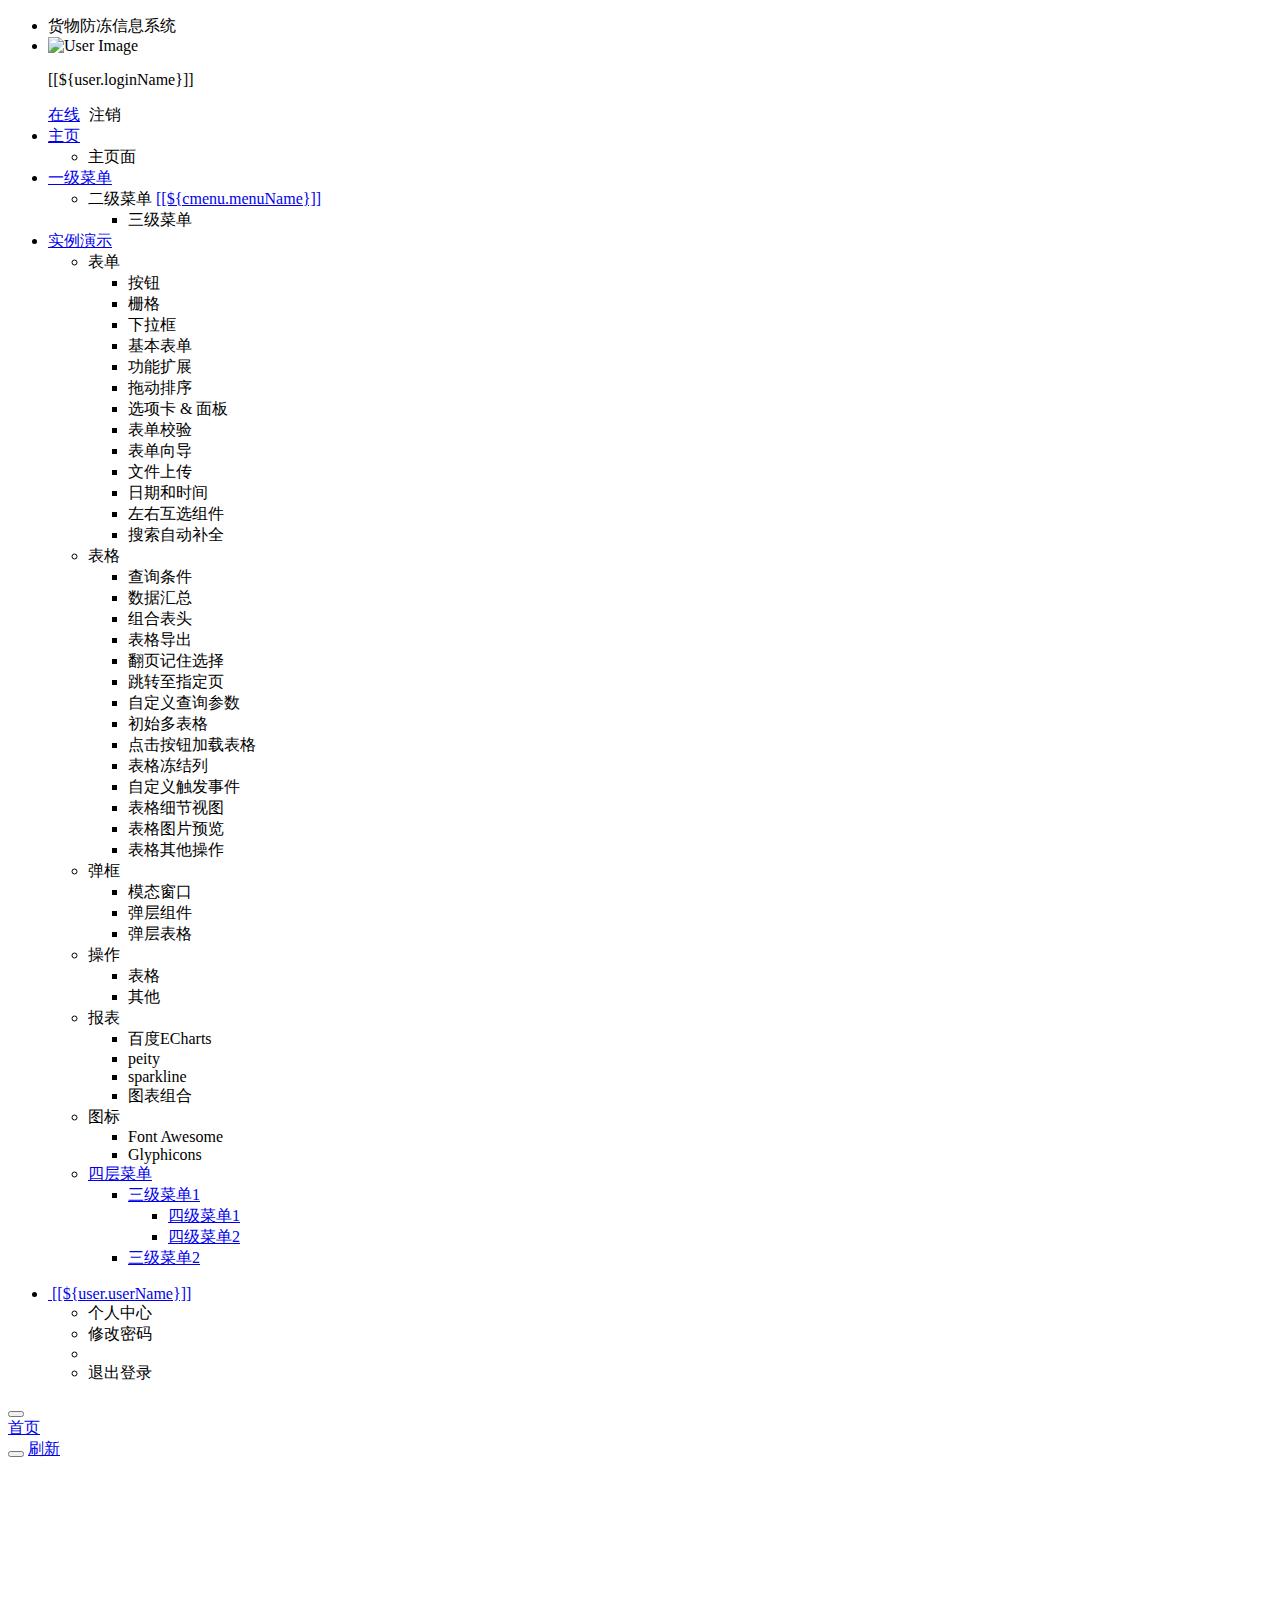
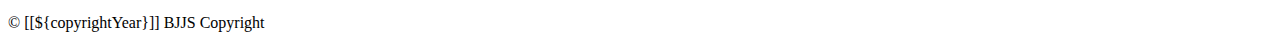
<file: bjjs-admin/src/main/resources/templates/index.html>
<!DOCTYPE html>
<html  lang="zh" xmlns:th="http://www.thymeleaf.org">
<head>
    <meta charset="utf-8">
    <meta name="viewport" content="width=device-width, initial-scale=1.0">
    <meta name="renderer" content="webkit">
    <title>北京铁路局货物防冻信息系统</title>
    <meta name="keywords" content="货物防冻信息系统">
    <meta name="description" content="货物防冻信息系统">
    <!--[if lt IE 9]>
    <meta http-equiv="refresh" content="0;ie.html"/>
    <![endif]-->
    <link th:href="@{favicon.ico}" rel="stylesheet"/>
    <link th:href="@{/css/bootstrap.min.css}" rel="stylesheet"/>
    <link th:href="@{/css/jquery.contextMenu.min.css}" rel="stylesheet"/>
    <link th:href="@{/css/font-awesome.min.css}" rel="stylesheet"/>
    <link th:href="@{/css/animate.css}" rel="stylesheet"/>
    <link th:href="@{/css/style.css}" rel="stylesheet"/>
    <link th:href="@{/css/skins.css}" rel="stylesheet"/>
    <link th:href="@{/ruoyi/css/ry-ui.css?v=3.4.0}" rel="stylesheet"/>
</head>
<body class="fixed-sidebar full-height-layout gray-bg" style="overflow: hidden" th:classappend="${@config.getKey('sys.index.skinName')}">
<div id="wrapper">

    <!--左侧导航开始-->
    <nav class="navbar-default navbar-static-side" role="navigation">
        <div class="nav-close">
            <i class="fa fa-times-circle"></i>
        </div>
        <div class="sidebar-collapse">
            <ul class="nav" id="side-menu">
                <li class="logo">
				     <span class="logo-lg" th:size="10">货物防冻信息系统</span>
            	</li>
            	<li>
            		<div class="user-panel">
            			<a class="menuItem" title="个人中心" th:href="@{/system/user/profile}"> 
            				<div class="hide" th:text="个人中心"></div>
					        <div class="pull-left image">
		                    	<img th:src="(${user.avatar} == '') ? @{/img/profile.jpg} : @{/profile/avatar/} + ${user.avatar}" class="img-circle" alt="User Image">
					        </div>
				        </a>
				        <div class="pull-left info">
				          <p>[[${user.loginName}]]</p>
				          <a href="#"><i class="fa fa-circle text-success"></i> 在线</a>
				          <a th:href="@{logout}" style="padding-left:5px;"><i class="fa fa-sign-out text-danger"></i> 注销</a>
				        </div>
				    </div>
            	</li>
                 <li class="active">
                    <a href="index.html"><i class="fa fa-home"></i> <span class="nav-label">主页</span> <span class="fa arrow"></span></a>
                    <ul class="nav nav-second-level">
                        <li class="active"><a class="menuItem" th:href="@{/system/main}">主页面</a></li>
                    </ul>
                </li>
                <li th:each="menu : ${menus}">
                	<a href="#">
                		<i class="fa fa-bar-chart-o" th:class="${menu.icon}"></i>
                    	<span class="nav-label" th:text="${menu.menuName}">一级菜单</span> 
                    	<span class="fa arrow"></span>
                	</a>
                   <ul class="nav nav-second-level collapse">
						<li th:each="cmenu : ${menu.children}">
							<a th:if="${#lists.isEmpty(cmenu.children)}" th:class="${cmenu.target == ''} ? |menuItem| : ${cmenu.target}" th:utext="${cmenu.menuName}" th:href="@{${cmenu.url}}">二级菜单</a>
							<a th:if="${not #lists.isEmpty(cmenu.children)}" href="#">[[${cmenu.menuName}]]<span class="fa arrow"></span></a>
							<ul th:if="${not #lists.isEmpty(cmenu.children)}" class="nav nav-third-level">
								<li th:each="emenu : ${cmenu.children}"><a th:class="${emenu.target == ''} ? |menuItem| : ${emenu.target}" th:text="${emenu.menuName}" th:href="@{${emenu.url}}">三级菜单</a></li>
							</ul>
						</li>
					</ul>
                </li>
                <li th:if="${demoEnabled}">
                    <a href="#"><i class="fa fa-desktop"></i><span class="nav-label">实例演示</span><span class="fa arrow"></span></a>
                    <ul class="nav nav-second-level collapse">
                        <li> <a>表单<span class="fa arrow"></span></a>
                            <ul class="nav nav-third-level">
								<li><a class="menuItem" th:href="@{/demo/form/button}">按钮</a></li>
								<li><a class="menuItem" th:href="@{/demo/form/grid}">栅格</a></li>
								<li><a class="menuItem" th:href="@{/demo/form/select}">下拉框</a></li>
								<li><a class="menuItem" th:href="@{/demo/form/basic}">基本表单</a></li>
								<li><a class="menuItem" th:href="@{/demo/form/jasny}">功能扩展</a></li>
								<li><a class="menuItem" th:href="@{/demo/form/sortable}">拖动排序</a></li>
								<li><a class="menuItem" th:href="@{/demo/form/tabs_panels}">选项卡 & 面板</a></li>
								<li><a class="menuItem" th:href="@{/demo/form/validate}">表单校验</a></li>
								<li><a class="menuItem" th:href="@{/demo/form/wizard}">表单向导</a></li>
								<li><a class="menuItem" th:href="@{/demo/form/upload}">文件上传</a></li>
								<li><a class="menuItem" th:href="@{/demo/form/datetime}">日期和时间</a></li>
								<li><a class="menuItem" th:href="@{/demo/form/duallistbox}">左右互选组件</a></li>
								<li><a class="menuItem" th:href="@{/demo/form/autocomplete}">搜索自动补全</a></li>
							</ul>
                        </li>
                        <li> <a>表格<span class="fa arrow"></span></a>
                            <ul class="nav nav-third-level">
								<li><a class="menuItem" th:href="@{/demo/table/search}">查询条件</a></li>
								<li><a class="menuItem" th:href="@{/demo/table/footer}">数据汇总</a></li>
								<li><a class="menuItem" th:href="@{/demo/table/groupHeader}">组合表头</a></li>
								<li><a class="menuItem" th:href="@{/demo/table/export}">表格导出</a></li>
								<li><a class="menuItem" th:href="@{/demo/table/remember}">翻页记住选择</a></li>
								<li><a class="menuItem" th:href="@{/demo/table/pageGo}">跳转至指定页</a></li>
								<li><a class="menuItem" th:href="@{/demo/table/params}">自定义查询参数</a></li>
								<li><a class="menuItem" th:href="@{/demo/table/multi}">初始多表格</a></li>
								<li><a class="menuItem" th:href="@{/demo/table/button}">点击按钮加载表格</a></li>
								<li><a class="menuItem" th:href="@{/demo/table/fixedColumns}">表格冻结列</a></li>
								<li><a class="menuItem" th:href="@{/demo/table/event}">自定义触发事件</a></li>
								<li><a class="menuItem" th:href="@{/demo/table/detail}">表格细节视图</a></li>
								<li><a class="menuItem" th:href="@{/demo/table/image}">表格图片预览</a></li>
								<li><a class="menuItem" th:href="@{/demo/table/other}">表格其他操作</a></li>
							</ul>
                        </li>
                        <li> <a>弹框<span class="fa arrow"></span></a>
                            <ul class="nav nav-third-level">
								<li><a class="menuItem" th:href="@{/demo/modal/dialog}">模态窗口</a></li>
								<li><a class="menuItem" th:href="@{/demo/modal/layer}">弹层组件</a></li>
								<li><a class="menuItem" th:href="@{/demo/modal/table}">弹层表格</a></li>
							</ul>
                        </li>
                        <li> <a>操作<span class="fa arrow"></span></a>
                            <ul class="nav nav-third-level">
								<li><a class="menuItem" th:href="@{/demo/operate/table}">表格</a></li>
								<li><a class="menuItem" th:href="@{/demo/operate/other}">其他</a></li>
							</ul>
                        </li>
                        <li> <a>报表<span class="fa arrow"></span></a>
                            <ul class="nav nav-third-level">
								<li><a class="menuItem" th:href="@{/demo/report/echarts}">百度ECharts</a></li>
								<li><a class="menuItem" th:href="@{/demo/report/peity}">peity</a></li>
								<li><a class="menuItem" th:href="@{/demo/report/sparkline}">sparkline</a></li>
								<li><a class="menuItem" th:href="@{/demo/report/metrics}">图表组合</a></li>
							</ul>
                        </li>
                        <li> <a>图标<span class="fa arrow"></span></a>
                            <ul class="nav nav-third-level">
								<li><a class="menuItem" th:href="@{/demo/icon/fontawesome}">Font Awesome</a></li>
								<li><a class="menuItem" th:href="@{/demo/icon/glyphicons}">Glyphicons</a></li>
							</ul>
                        </li>
                        <li>
	                        <a href="#"><i class="fa fa-sitemap"></i> <span class="nav-label">四层菜单 </span><span class="fa arrow"></span></a>
	                        <ul class="nav nav-second-level collapse">
	                            <li>
	                                <a href="#" id="damian">三级菜单1<span class="fa arrow"></span></a>
	                                <ul class="nav nav-third-level">
	                                    <li>
	                                        <a href="#">四级菜单1</a>
	                                    </li>
	                                    <li>
	                                        <a href="#">四级菜单2</a>
	                                    </li>
	                                </ul>
	                            </li>
	                            <li><a href="#">三级菜单2</a></li>
	                        </ul>
	                    </li>
                    </ul>
                </li>
            </ul>
        </div>
    </nav>
    <!--左侧导航结束-->
    
    <!--右侧部分开始-->
    <div id="page-wrapper" class="gray-bg dashbard-1">
        <div class="row border-bottom">
            <nav class="navbar navbar-static-top" role="navigation" style="margin-bottom: 0">
                <div class="navbar-header">
                    <a class="navbar-minimalize minimalize-styl-2" style="color:#FFF;" href="#" title="收起菜单">
                    	<i class="fa fa-bars"></i>
                    </a>
                </div>
                <ul class="nav navbar-top-links navbar-right welcome-message">
				   <!-- <li><a title="视频教程" href="http://doc.ruoyi.vip/#/standard/spjc" target="_blank"><i class="fa fa-video-camera"></i> 视频教程</a></li>
                    <li><a title="开发文档" href="http://doc.ruoyi.vip" target="_blank"><i class="fa fa-question-circle"></i> 开发文档</a></li>
	                <li><a title="全屏显示" href="javascript:void(0)" id="fullScreen"><i class="fa fa-arrows-alt"></i> 全屏显示</a></li>-->
                    <li class="dropdown user-menu">
						<a href="javascript:void(0)" class="dropdown-toggle" data-hover="dropdown">
							<img th:src="(${user.avatar} == '') ? @{/img/货运.png} : @{/profile/avatar/} + ${user.avatar}" class="user-image">
							<span class="hidden-xs">[[${user.userName}]]</span>
						</a>
						<ul class="dropdown-menu">
							<li class="mt5">
								<a th:href="@{/system/user/profile}" class="menuItem">
								<i class="fa fa-user"></i> 个人中心</a>
							</li>
							<li>
								<a onclick="resetPwd()" class="menuItem">
								<i class="fa fa-key"></i> 修改密码</a>
							</li>
							<li class="divider"></li>
							<li>
								<a th:href="@{logout}">
								<i class="fa fa-sign-out"></i> 退出登录</a>
							</li>
						</ul>
					</li>
                </ul>
            </nav>
        </div>
        <div class="row content-tabs">
            <button class="roll-nav roll-left tabLeft">
                <i class="fa fa-backward"></i>
            </button>
            <nav class="page-tabs menuTabs">
                <div class="page-tabs-content">
                    <a href="javascript:;" class="active menuTab" data-id="/system/main">首页</a>
                </div>
            </nav>
            <button class="roll-nav roll-right tabRight">
                <i class="fa fa-forward"></i>
            </button>
            <a href="#" class="roll-nav roll-right tabReload"><i class="fa fa-refresh"></i> 刷新</a>
        </div>
        
        <a id="ax_close_max" class="ax_close_max" href="#" title="关闭全屏"> <i class="fa fa-times-circle-o"></i> </a>
                    
        <div class="row mainContent" id="content-main">
            <iframe class="RuoYi_iframe" name="iframe0" width="100%" height="100%" data-id="/system/main"
                    th:src="@{/system/main}" frameborder="0" seamless></iframe>
        </div>
        <div class="footer">
            <div class="pull-right">© [[${copyrightYear}]] BJJS Copyright </div>
        </div>
    </div>
    <!--右侧部分结束-->
</div>
<!-- 全局js -->
<script th:src="@{/js/jquery.min.js}"></script>
<script th:src="@{/js/bootstrap.min.js}"></script>
<script th:src="@{/js/plugins/metisMenu/jquery.metisMenu.js}"></script>
<script th:src="@{/js/plugins/slimscroll/jquery.slimscroll.min.js}"></script>
<script th:src="@{/js/jquery.contextMenu.min.js}"></script>
<script th:src="@{/ajax/libs/blockUI/jquery.blockUI.js}"></script>
<script th:src="@{/ajax/libs/layer/layer.min.js}"></script>
<script th:src="@{/ruoyi/js/ry-ui.js?v=3.4.0}"></script>
<script th:src="@{/ruoyi/index.js}"></script>
<script th:src="@{/ajax/libs/fullscreen/jquery.fullscreen.js}"></script>
<script th:inline="javascript"> 
var ctx = [[@{/}]];
/*用户管理-重置密码*/
function resetPwd() {
    var url = ctx + 'system/user/profile/resetPwd';
    $.modal.open("重置密码", url, '800', '500');
};
</script>
</body>
</html>
</file>
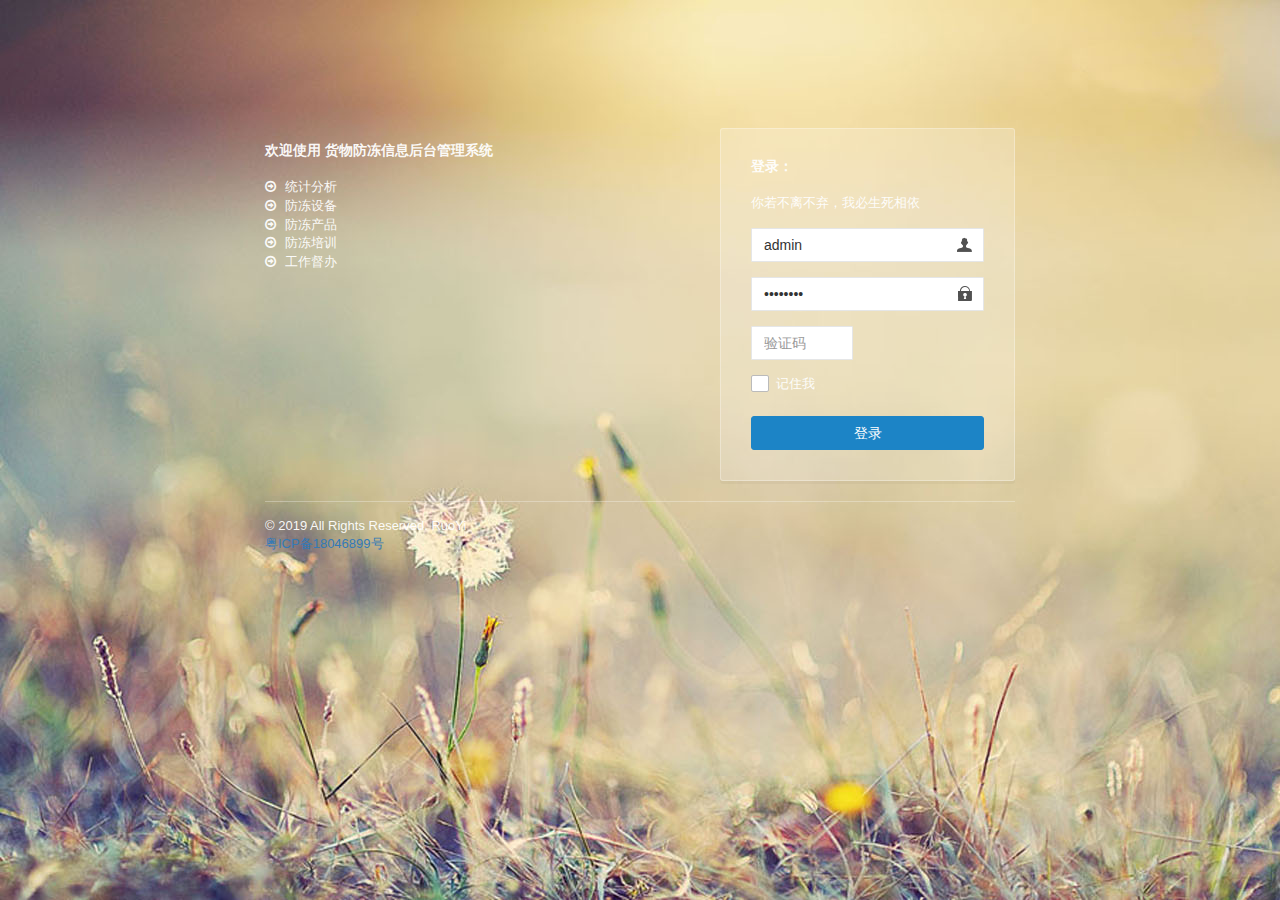
<file: bjjs-admin/src/main/resources/templates/login.html>
<!DOCTYPE html>
<html  lang="zh" xmlns:th="http://www.thymeleaf.org">
<head>
    <meta charset="utf-8">
    <meta name="viewport" content="width=device-width, initial-scale=1.0, maximum-scale=1.0">
    
    <title>北京铁路局货物防冻信息系统</title>
    <meta name="keywords" content="若依,若依开源,若依框架,若依系统,ruoyi">
    <meta name="description" content="若依基于SpringBoot2.0的权限管理系统 易读易懂、界面简洁美观。 核心技术采用Spring、MyBatis、Shiro没有任何其它重度依赖">
    <link href="../static/css/bootstrap.min.css" th:href="@{/css/bootstrap.min.css}" rel="stylesheet"/>
    <link href="../static/css/font-awesome.min.css" th:href="@{/css/font-awesome.min.css}" rel="stylesheet"/>
    <link href="../static/css/style.css" th:href="@{/css/style.css}" rel="stylesheet"/>
    <link href="../static/css/login.min.css" th:href="@{/css/login.min.css}" rel="stylesheet"/>
    <link href="../static/ruoyi/css/ry-ui.css" th:href="@{/ruoyi/css/ry-ui.css?v=3.4.0}" rel="stylesheet"/>
    <!--[if lt IE 9]>
    <meta http-equiv="refresh" content="0;ie.html" />
    <![endif]-->
    <link rel="shortcut icon" href="../static/favicon.ico" th:href="@{favicon.ico}"/>
    <style type="text/css">label.error { position:inherit;  }</style>
    <script>
        if(window.top!==window.self){window.top.location=window.location};
    </script>
</head>

<body class="signin">

    <div class="signinpanel">
        <div class="row">
            <div class="col-sm-7">
                <div class="signin-info">
                    <div class="logopanel m-b">
                        <!--<h1><img alt="[ 若依 ]" src="../static/ruoyi.png" th:src="@{/ruoyi.png}"></h1>-->
                    </div>
                    <div class="m-b"></div>
                    <h4>欢迎使用 <strong>货物防冻信息后台管理系统</strong></h4>
                    <ul class="m-b">
                        <li><i class="fa fa-arrow-circle-o-right m-r-xs"></i> 统计分析</li>
                        <li><i class="fa fa-arrow-circle-o-right m-r-xs"></i> 防冻设备</li>
                        <li><i class="fa fa-arrow-circle-o-right m-r-xs"></i> 防冻产品</li>
                        <li><i class="fa fa-arrow-circle-o-right m-r-xs"></i> 防冻培训</li>
                        <li><i class="fa fa-arrow-circle-o-right m-r-xs"></i> 工作督办</li>
                    </ul>
                  <!--  <strong>还没有账号？ <a href="#">立即注册&raquo;</a></strong>-->
                </div>
            </div>
            <div class="col-sm-5">
                <form id="signupForm">
                    <h4 class="no-margins">登录：</h4>
                    <p class="m-t-md">你若不离不弃，我必生死相依</p>
                    <input type="text"     name="username" class="form-control uname"     placeholder="用户名" value="admin"    />
                    <input type="password" name="password" class="form-control pword"     placeholder="密码"   value="admin123" />
					<div class="row m-t" th:if="${captchaEnabled==true}">
						<div class="col-xs-6">
						    <input type="text" name="validateCode" class="form-control code" placeholder="验证码" maxlength="5" autocomplete="off">
						</div>
						<div class="col-xs-6">
							<a href="javascript:void(0);" title="点击更换验证码">
								<img th:src="@{captcha/captchaImage(type=${captchaType})}" class="imgcode" width="85%"/>
							</a>
						</div>
					</div>
                    <div class="checkbox-custom" th:classappend="${captchaEnabled==false} ? 'm-t'">
				        <input type="checkbox" id="rememberme" name="rememberme"> <label for="rememberme">记住我</label>
				    </div>
                    <button class="btn btn-success btn-block" id="btnSubmit" data-loading="正在验证登录，请稍后...">登录</button>
                </form>
            </div>
        </div>
        <div class="signup-footer">
            <div class="pull-left">
                &copy; 2019 All Rights Reserved. RuoYi <br>
                <a href="http://www.miitbeian.gov.cn/" target="_blank" rel="nofollow">粤ICP备18046899号</a><br>
            </div>
        </div>
    </div>
<script th:inline="javascript"> var ctx = [[@{/}]]; var captchaType = [[${captchaType}]]; </script>
<!-- 全局js -->
<script src="../static/js/jquery.min.js" th:src="@{/js/jquery.min.js}"></script>
<script src="../static/js/bootstrap.min.js" th:src="@{/js/bootstrap.min.js}"></script>
<!-- 验证插件 -->
<script src="../static/ajax/libs/validate/jquery.validate.min.js" th:src="@{/ajax/libs/validate/jquery.validate.min.js}"></script>
<script src="../static/ajax/libs/validate/messages_zh.min.js" th:src="@{/ajax/libs/validate/messages_zh.min.js}"></script>
<script src="../static/ajax/libs/layer/layer.min.js" th:src="@{/ajax/libs/layer/layer.min.js}"></script>
<script src="../static/ajax/libs/blockUI/jquery.blockUI.js" th:src="@{/ajax/libs/blockUI/jquery.blockUI.js}"></script>
<script src="../static/ruoyi/js/ry-ui.js" th:src="@{/ruoyi/js/ry-ui.js?v=3.4.0}"></script>
<script src="../static/ruoyi/login.js" th:src="@{/ruoyi/login.js}"></script>
</body>
</html>
</file>
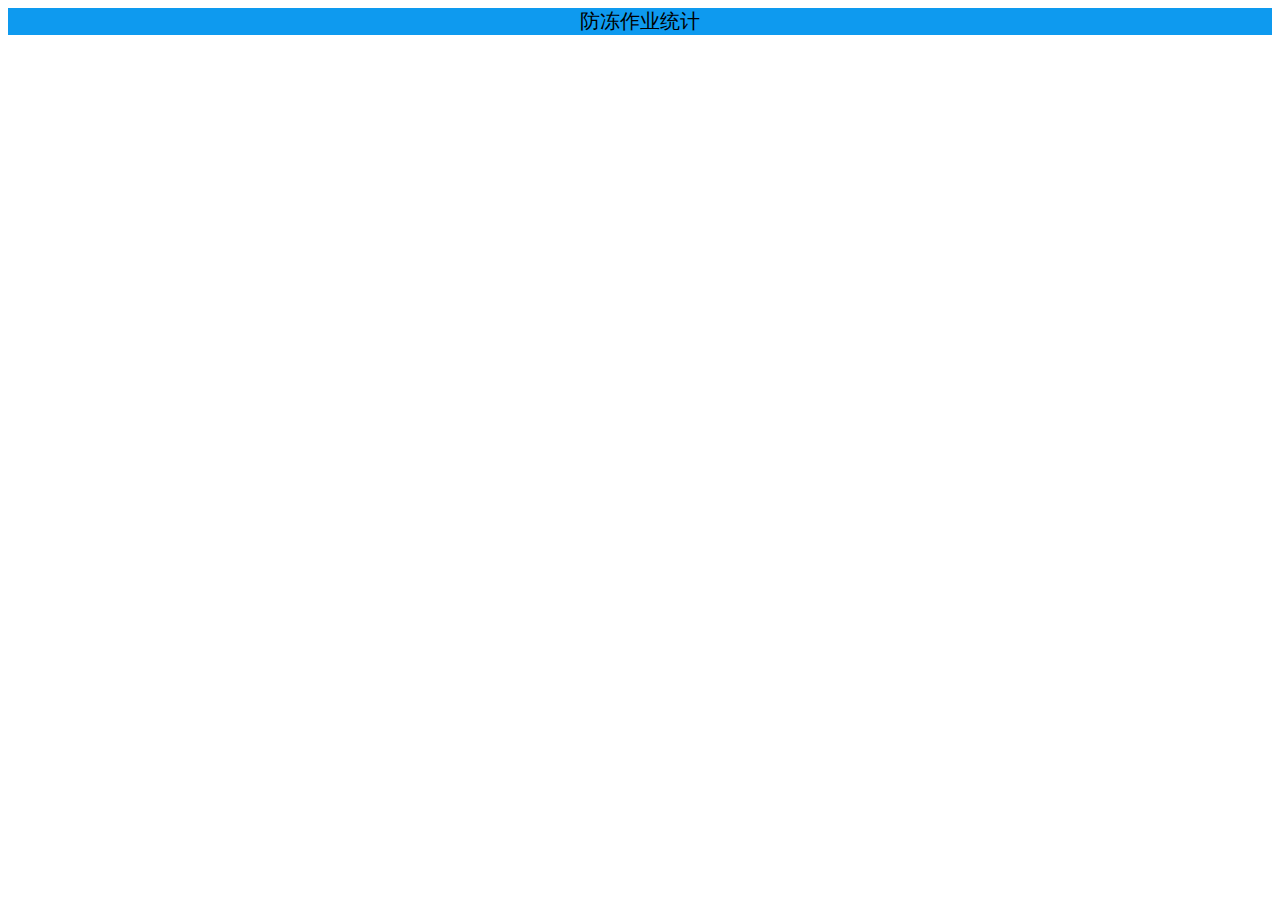
<file: bjjs-admin/src/main/resources/templates/main.html>
<!DOCTYPE html>
<html lang="zh" xmlns:th="http://www.thymeleaf.org" xmlns:shiro="http://www.pollix.at/thymeleaf/shiro">
<head>
    <th:block th:include="include :: header('组合表头')" />
</head>
<body class="gray-bg">
<div class="container-div">
    <span style="text-align: center;display:block;background: #0e9aef;size: A4;font-size: 20px">防冻作业统计</span>
    <div class="row">
        <div class="col-sm-12 select-table table-bordered">
            <table id="bootstrap-table" data-mobile-responsive="true"></table>
        </div>
    </div>
</div>
<div th:include="include :: footer"></div>
<script th:inline="javascript">
    var prefix = ctx + "system/sum";
    var datas = [[${@dict.getType('sys_normal_disable')}]];

    $(function() {
        var options = {
            url: prefix+"/sumAll",
            showSearch: false,
            showRefresh: false,
            showToggle: false,
            showColumns: false,
            showFooter: false,
            columns : [
                [{
                    title : '单位',
                    align : 'center',
                    colspan : 1
                }, {
                    title : '装车数',
                    align : 'center',
                    colspan : 3
                },
                    {
                        title:'喷洒量',
                        align:'center',
                        colspan:1
                    },
                    {
                        title:'储备量',
                        align:'center',
                        colspan:1
                    },
                    {
                        title:'购买量',
                        align:'center'
                    },
                    {
                        title:'核实率',
                        align:'center'
                    },
                    {
                        title:'车均喷洒量',
                        align:'center'
                    },
                    {
                        title : '冻车',
                        align : 'center',
                        colspan : 1
                    }
                ],
                [{
                  field:'name',
                  align:'center',
                    formatter:function (value,row,index) {
                        return '<a href="javaScript:void(0) " onclick="hyzx(\''+row.name+'\')">'+value+'</a>';
                    }
                }, {
                    field : 'coalCount',
                    title : '煤',
                    align:'center',
                    footerFormatter:function (value) {
                        var sumBalance = 0;
                        for (var i in value) {
                            sumBalance += parseFloat(value[i].coalCount);
                        }
                        return "总计：" + sumBalance;
                    },

                },{
                    field : 'mpCount',
                    title : '矿粉',
                    align:'center',
                    footerFormatter:function (value) {
                        var sum =0;
                        for (var i in value){
                            sum+=parseFloat(value[i].mpCount);
                        }
                        return "总计："+sum
                    }
                }, {
                title:'合计',
                align:'center',
                    formatter:function (value, row, index) {
                     var coal=  row.coalCount;
                     console.log(coal)
                        var mp =row.mpCount;
                     return coal+mp
                    }
                },
                    {
                        field:'mpCSum',
                        title:'喷洒总量',
                        align:'center',
                    },
                    {
                        title:'储备总量',
                        align:'center'
                    },
                    {
                        title:'购买总量',
                        align:'center'
                    },
                    {
                        title:'核实率',
                        align:'center'
                    },
                    {
                        title:'车均喷洒量',
                        align:'center',
                        formatter:function (value,row,index) {
                            var coal=  row.coalCount;//煤喷洒车数
                            var mp =row.mpCount;//矿粉喷洒车数
                            var i =coal+mp;
                           var sum= row.mpCSum;//喷洒总量
                            return parseInt(sum/i);
                        }
                    },{
                    field : 'fre',
                    title : '冻车数',
                    align:'center',
                    footerFormatter:function (value) {
                        var sum=0;
                        for (var i in value){
                            sum+=parseFloat(value[i].fre);
                        }
                        return "总计"+sum;
                    },
                    formatter:function (value,row,index) {
                        return '<a href="javascript:void(0)" onclick ="detail(\''+row.freezerId+'\')">'+value+'</a>'

                    }
                },

                ]
            ]
        };
        $.table.init(options);
    });
</script>
</body>
</html>
</file>
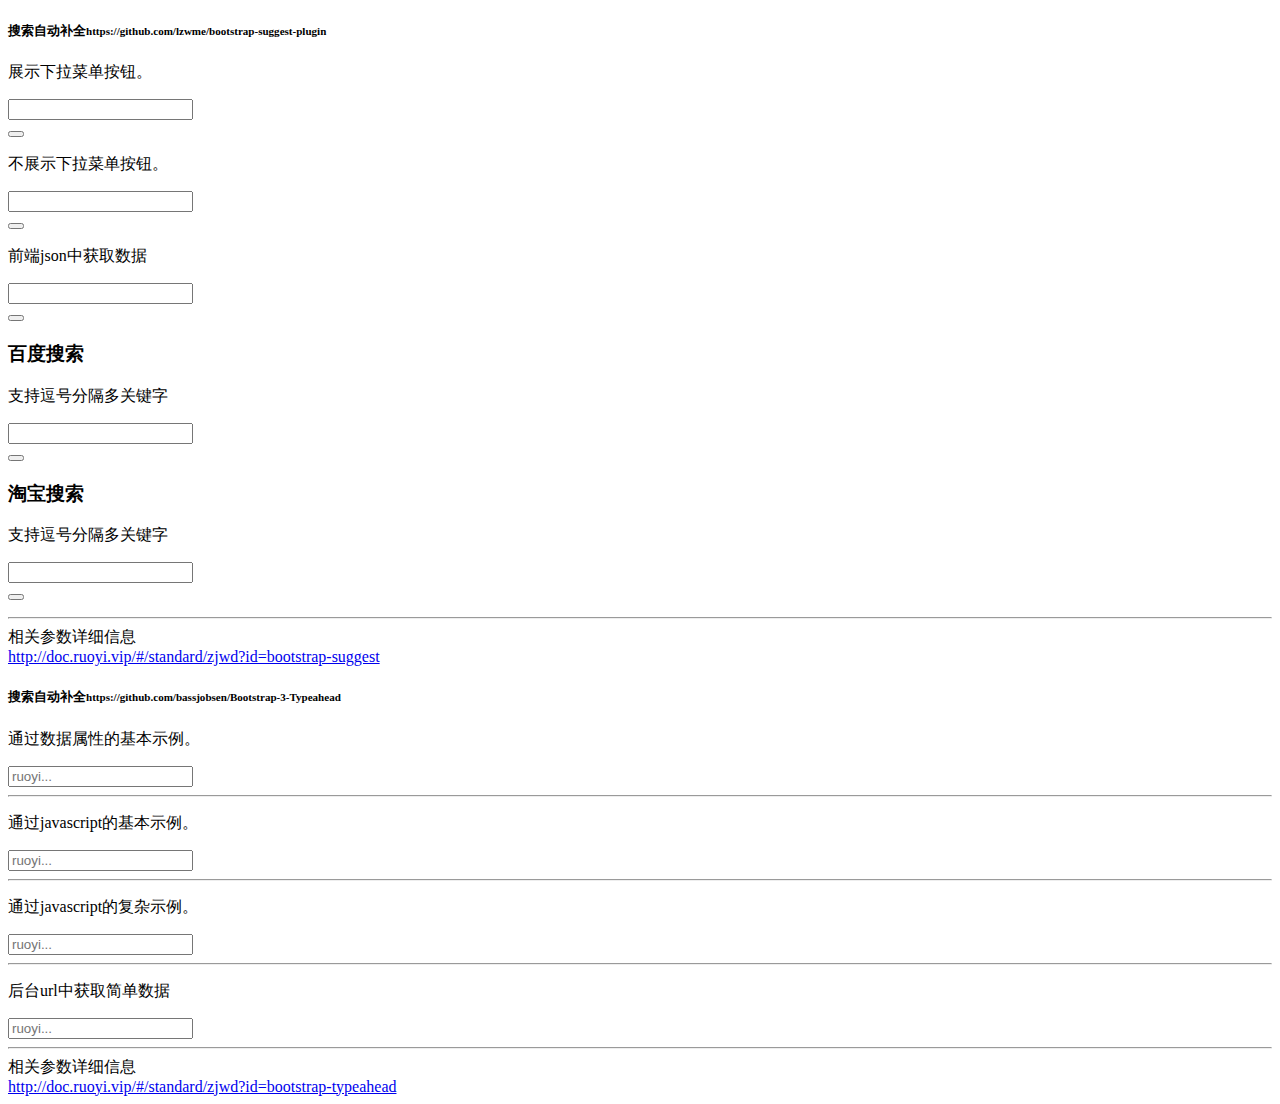
<file: bjjs-admin/src/main/resources/templates/demo/form/autocomplete.html>
<!DOCTYPE html>
<html lang="zh">
<head>
	<th:block th:include="include :: header('搜索自动补全')" />
</head>
<body class="gray-bg">
      <div class="wrapper wrapper-content animated fadeInRight">
        <div class="row">
            <div class="col-sm-6">
                <div class="ibox float-e-margins">
                    <div class="ibox-title">
                        <h5>搜索自动补全<small>https://github.com/lzwme/bootstrap-suggest-plugin</small></h5>
                    </div>  
                    <div class="ibox-content">
                        <p>展示下拉菜单按钮。</p>
                        <div class="row">
                            <div class="col-lg-6">
                                <div class="input-group">
                                    <input type="text" class="form-control" id="suggest-demo-1">
                                    <div class="input-group-btn">
                                        <button type="button" class="btn btn-white dropdown-toggle" data-toggle="dropdown">
                                            <span class="caret"></span>
                                        </button>
                                        <ul class="dropdown-menu dropdown-menu-right" role="menu">
                                        </ul>
                                    </div>
                                </div>
                            </div>
                        </div>
                        
                        <p>不展示下拉菜单按钮。</p>
                        <div class="row">
                            <div class="col-lg-6">
                                <div class="input-group">
                                    <input type="text" class="form-control" id="suggest-demo-2">
                                    <div class="input-group-btn">
                                        <button type="button" class="btn btn-white dropdown-toggle" data-toggle="dropdown">
                                            <span class="caret"></span>
                                        </button>
                                        <ul class="dropdown-menu dropdown-menu-right" role="menu">
                                        </ul>
                                    </div>
                                </div>
                            </div>
                        </div>
                        
                        <p>前端json中获取数据</p>
                        <div class="row">
                            <div class="col-lg-6">
                                <div class="input-group">
                                    <input type="text" class="form-control" id="suggest-demo-3">
                                    <div class="input-group-btn">
                                        <button type="button" class="btn btn-white dropdown-toggle" data-toggle="dropdown">
                                            <span class="caret"></span>
                                        </button>
                                        <ul class="dropdown-menu dropdown-menu-right" role="menu">
                                        </ul>
                                    </div>
                                    <!-- /btn-group -->
                                </div>
                            </div>
                        </div>
                        
                        <h3>百度搜索</h3>
                        <p>支持逗号分隔多关键字</p>
                        <div class="row">
                            <div class="col-lg-6">
                                <div class="input-group" style="width: 300px;">
                                    <input type="text" class="form-control" id="baidu">
                                    <div class="input-group-btn">
                                        <button type="button" class="btn btn-white dropdown-toggle" data-toggle="dropdown">
                                            <span class="caret"></span>
                                        </button>
                                        <ul class="dropdown-menu dropdown-menu-right" role="menu">
                                        </ul>
                                    </div>
                                    <!-- /btn-group -->
                                </div>
                            </div>
                        </div>
                        
                        <h3>淘宝搜索</h3>
                        <p>支持逗号分隔多关键字</p>
                        <div class="row">
                            <div class="col-lg-6">
                                <div class="input-group" style="width: 400px;">
                                    <input type="text" class="form-control" id="taobao">
                                    <div class="input-group-btn">
                                        <button type="button" class="btn btn-white dropdown-toggle" data-toggle="dropdown">
                                            <span class="caret"></span>
                                        </button>
                                        <ul class="dropdown-menu dropdown-menu-right" role="menu">
                                        </ul>
                                    </div>
                                    <!-- /btn-group -->
                                </div>
                            </div>
                        </div>
                        <hr>
                        <div class="form-group">
                            <label class="font-noraml">相关参数详细信息</label>
                            <div><a href="http://doc.ruoyi.vip/#/standard/zjwd?id=bootstrap-suggest" target="_blank">http://doc.ruoyi.vip/#/standard/zjwd?id=bootstrap-suggest</a></div>
                        </div>
                    </div>
                </div>
            </div>
            
            <div class="col-sm-6">
                <div class="ibox float-e-margins">
                    <div class="ibox-title">
                        <h5>搜索自动补全<small>https://github.com/bassjobsen/Bootstrap-3-Typeahead</small></h5>
                    </div>  
                    <div class="ibox-content">
                        <p>通过数据属性的基本示例。</p>
                        <div class="row">
                            <div class="col-lg-6">
                           	    <input type="text" placeholder="ruoyi..." data-provide="typeahead" data-source='["ruoyi 1","ruoyi 2","ruoyi 3"]' class="form-control" />
                            </div>
                        </div>
                        <hr>
                        
                        <p>通过javascript的基本示例。</p>
                        <div class="row">
                            <div class="col-lg-6">
                                <input type="text" placeholder="ruoyi..." class="form-control" id="typeahead-demo-1"/>
                            </div>
                        </div>
                        
                        <hr>
                        <p>通过javascript的复杂示例。</p>
                        <div class="row">
                            <div class="col-lg-6">
                                <input type="text" placeholder="ruoyi..." class="form-control" id="typeahead-demo-2"/>
                            </div>
                        </div>
                        
                        <hr>
                        <p>后台url中获取简单数据</p>
                        <div class="row">
                            <div class="col-lg-6">
                                <input type="text" placeholder="ruoyi..." class="form-control" id="typeahead-demo-3"/>
                            </div>
                        </div>
                        
                        <hr>
                        <div class="form-group">
                            <label class="font-noraml">相关参数详细信息</label>
                            <div><a href="http://doc.ruoyi.vip/#/standard/zjwd?id=bootstrap-typeahead" target="_blank">http://doc.ruoyi.vip/#/standard/zjwd?id=bootstrap-typeahead</a></div>
                        </div>
                    </div>
                </div>
            </div>
        </div>
    </div>
    <th:block th:include="include :: footer" />
    <th:block th:include="include :: bootstrap-suggest-js" />
    <th:block th:include="include :: bootstrap-typeahead-js" />
    <script type="text/javascript">
        
	    var testBsSuggest = $("#suggest-demo-1").bsSuggest({
	        url: ctx + "demo/form/userModel",
	        idField: "userId",
	        keyField: "userName"
	    }).on('onDataRequestSuccess', function (e, result) {
	        console.log('onDataRequestSuccess: ', result);
	    }).on('onSetSelectValue', function (e, keyword) {
	        console.log('onSetSelectValue: ', keyword);
	    }).on('onUnsetSelectValue', function (e) {
	        console.log("onUnsetSelectValue");
	    });
	    
	    var testBsSuggest = $("#suggest-demo-2").bsSuggest({
	        url: ctx + "demo/form/userModel",
	        showBtn: false,
	        idField: "userId",
	        keyField: "userName"
	    }).on('onDataRequestSuccess', function (e, result) {
	        console.log('onDataRequestSuccess: ', result);
	    }).on('onSetSelectValue', function (e, keyword) {
	        console.log('onSetSelectValue: ', keyword);
	    }).on('onUnsetSelectValue', function (e) {
	        console.log("onUnsetSelectValue");
	    });
	
	    //data 数据中获取
	    var testdataBsSuggest = $("#suggest-demo-3").bsSuggest({
	        indexId: 1,
	        indexKey: 2,
	        data: {
	            'value': [
	                {
	                    'userId': '1',
	                    'userCode': '1000001',
	                    'userName': '测试1',
	                    'userPhone': '15888888888'
	                },
	                {
	                    'userId': '2',
	                    'userCode': '1000002',
	                    'userName': '测试2',
	                    'userPhone': '15888888888'
	                },
	                {
	                    'userId': '3',
	                    'userCode': '1000003',
	                    'userName': '测试3',
	                    'userPhone': '15888888888'
	                },
	                {
	                    'userId': '4',
	                    'userCode': '1000004',
	                    'userName': '测试4',
	                    'userPhone': '15888888888'
	                },
	                {
	                    'userId': '5',
	                    'userCode': '1000005',
	                    'userName': '测试5',
	                    'userPhone': '15888888888'
	                }
				],
	            'defaults': 'http://ruoyi.vip'
	        }
	    });
	    
	    //百度搜索测试
	    var baiduBsSuggest = $("#baidu").bsSuggest({
	        allowNoKeyword: false, //是否允许无关键字时请求数据
	        multiWord: true, //以分隔符号分割的多关键字支持
	        separator: ",", //多关键字支持时的分隔符，默认为空格
	        getDataMethod: "url", //获取数据的方式，总是从 URL 获取
	        url: 'http://unionsug.baidu.com/su?p=3&t=' + (new Date()).getTime() + '&wd=',
	        /*优先从url ajax 请求 json 帮助数据，注意最后一个参数为关键字请求参数*/
	        jsonp: 'cb',
	        /*如果从 url 获取数据，并且需要跨域，则该参数必须设置*/
	        processData: function (json) { // url 获取数据时，对数据的处理，作为 getData 的回调函数
	            var i, len, data = {
	                value: []
	            };
	            if (!json || !json.s || json.s.length === 0) {
	                return false;
	            }
	
	            console.log(json);
	            len = json.s.length;
	
	            jsonStr = "{'value':[";
	            for (i = 0; i < len; i++) {
	                data.value.push({
	                    word: json.s[i]
	                });
	            }
	            data.defaults = 'baidu';
	
	            //字符串转化为 js 对象
	            return data;
	        }
	    });
	    
	    //淘宝搜索建议测试
	    var taobaoBsSuggest = $("#taobao").bsSuggest({
	        indexId: 2, //data.value 的第几个数据，作为input输入框的内容
	        indexKey: 1, //data.value 的第几个数据，作为input输入框的内容
	        allowNoKeyword: false, //是否允许无关键字时请求数据
	        multiWord: true, //以分隔符号分割的多关键字支持
	        separator: ",", //多关键字支持时的分隔符，默认为空格
	        getDataMethod: "url", //获取数据的方式，总是从 URL 获取
	        effectiveFieldsAlias: {
	            Id: "序号",
	            Keyword: "关键字",
	            Count: "数量"
	        },
	        showHeader: true,
	        url: 'http://suggest.taobao.com/sug?code=utf-8&extras=1&q=',
	        /*优先从url ajax 请求 json 帮助数据，注意最后一个参数为关键字请求参数*/
	        jsonp: 'callback',
	        /*如果从 url 获取数据，并且需要跨域，则该参数必须设置*/
	        processData: function (json) { // url 获取数据时，对数据的处理，作为 getData 的回调函数
	            var i, len, data = {
	                value: []
	            };
	
	            if (!json || !json.result || json.result.length == 0) {
	                return false;
	            }
	
	            console.log(json);
	            len = json.result.length;
	
	            for (i = 0; i < len; i++) {
	                data.value.push({
	                    "Id": (i + 1),
	                    "Keyword": json.result[i][0],
	                    "Count": json.result[i][1]
	                });
	            }
	            console.log(data);
	            return data;
	        }
	    });
	    
	    $('#typeahead-demo-1').typeahead({
            source: ["ruoyi 1","ruoyi 2","ruoyi 3"]
        });
	    
	    $('#typeahead-demo-2').typeahead({
            source: [
                {"name": "Afghanistan", "code": "AF", "ccn0": "040"},
                {"name": "Land Islands", "code": "AX", "ccn0": "050"},
                {"name": "Albania", "code": "AL","ccn0": "060"},
                {"name": "Algeria", "code": "DZ","ccn0": "070"}
            ]
        });
	    
	    $.get(ctx + "demo/form/collection", function(data){
	    	$("#typeahead-demo-3").typeahead({
		        source: data.value
		    });
        },'json');
    </script>
</body>
</html>
</file>
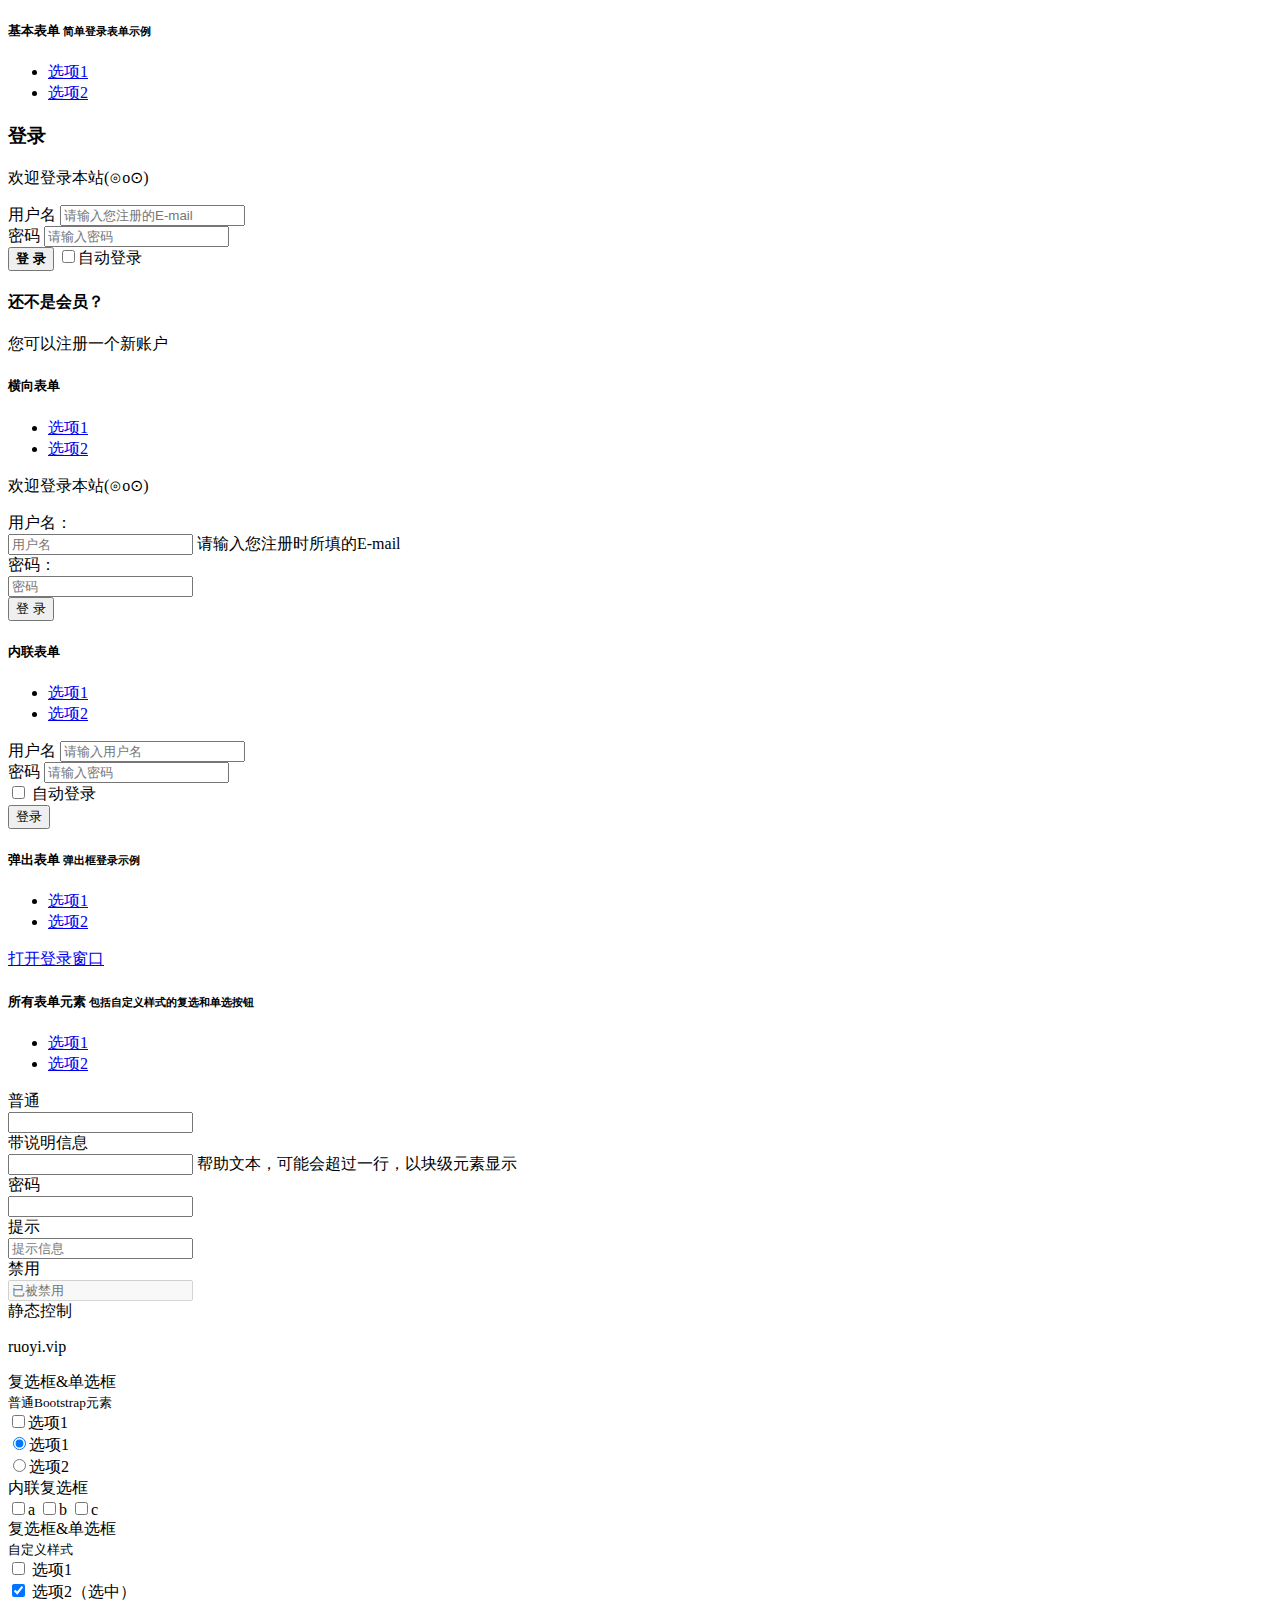
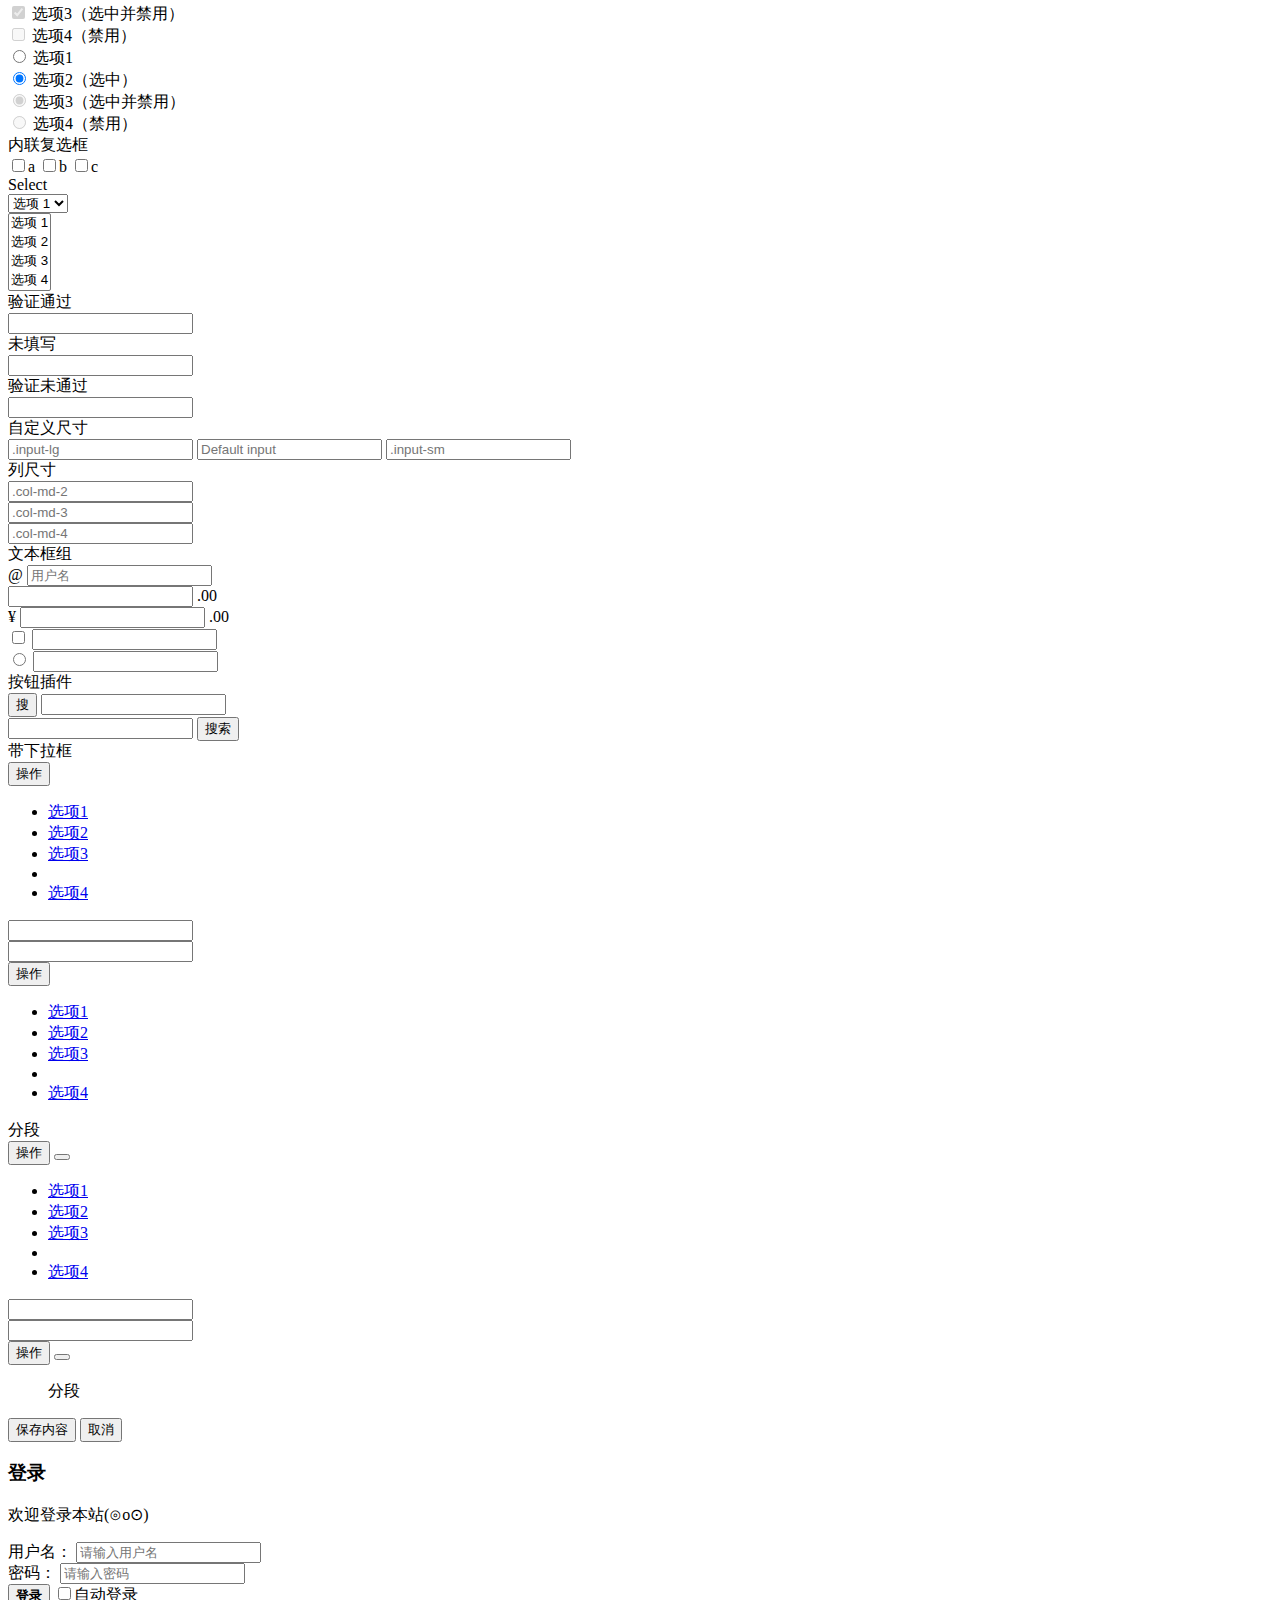
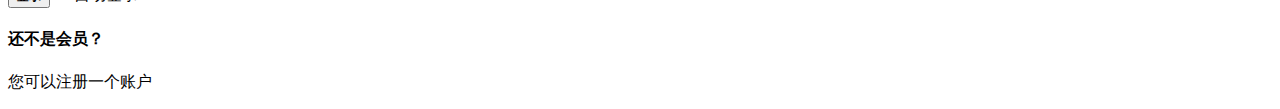
<file: bjjs-admin/src/main/resources/templates/demo/form/basic.html>
<!DOCTYPE html>
<html lang="zh">
<head>
	<th:block th:include="include :: header('基本表单')" />
</head>
<body class="gray-bg">
    <div class="wrapper wrapper-content animated fadeInRight">
        <div class="row">
            <div class="col-sm-7">
                <div class="ibox float-e-margins">
                    <div class="ibox-title">
                        <h5>基本表单 <small>简单登录表单示例</small></h5>
                        <div class="ibox-tools">
                            <a class="collapse-link">
                                <i class="fa fa-chevron-up"></i>
                            </a>
                            <a class="dropdown-toggle" data-toggle="dropdown" href="form_basic.html#">
                                <i class="fa fa-wrench"></i>
                            </a>
                            <ul class="dropdown-menu dropdown-user">
                                <li><a href="form_basic.html#">选项1</a>
                                </li>
                                <li><a href="form_basic.html#">选项2</a>
                                </li>
                            </ul>
                            <a class="close-link">
                                <i class="fa fa-times"></i>
                            </a>
                        </div>
                    </div>
                    <div class="ibox-content">
                        <div class="row">
                            <div class="col-sm-6 b-r">
                                <h3 class="m-t-none m-b">登录</h3>
                                <p>欢迎登录本站(⊙o⊙)</p>
                                <form role="form">
                                    <div class="form-group">
                                        <label>用户名</label>
                                        <input type="email" placeholder="请输入您注册的E-mail" class="form-control">
                                    </div>
                                    <div class="form-group">
                                        <label>密码</label>
                                        <input type="password" placeholder="请输入密码" class="form-control">
                                    </div>
                                    <div>
                                        <button class="btn btn-sm btn-primary pull-right m-t-n-xs" type="submit"><strong>登 录</strong>
                                        </button>
                                        <label>
                                            <input type="checkbox">自动登录</label>
                                    </div>
                                </form>
                            </div>
                            <div class="col-sm-6">
                                <h4>还不是会员？</h4>
                                <p>您可以注册一个新账户</p>
                                <p class="text-center">
                                    <a href="form_basic.html"><i class="fa fa-sign-in big-icon"></i></a>
                                </p>
                            </div>
                        </div>
                    </div>
                </div>
            </div>
            <div class="col-sm-5">
                <div class="ibox float-e-margins">
                    <div class="ibox-title">
                        <h5>横向表单</h5>
                        <div class="ibox-tools">
                            <a class="collapse-link">
                                <i class="fa fa-chevron-up"></i>
                            </a>
                            <a class="dropdown-toggle" data-toggle="dropdown" href="form_basic.html#">
                                <i class="fa fa-wrench"></i>
                            </a>
                            <ul class="dropdown-menu dropdown-user">
                                <li><a href="form_basic.html#">选项1</a>
                                </li>
                                <li><a href="form_basic.html#">选项2</a>
                                </li>
                            </ul>
                            <a class="close-link">
                                <i class="fa fa-times"></i>
                            </a>
                        </div>
                    </div>
                    <div class="ibox-content">
                        <form class="form-horizontal">
                            <p>欢迎登录本站(⊙o⊙)</p>
                            <div class="form-group">
                                <label class="col-sm-3 control-label">用户名：</label>

                                <div class="col-sm-8">
                                    <input type="email" placeholder="用户名" class="form-control"> <span class="help-block m-b-none">请输入您注册时所填的E-mail</span>
                                </div>
                            </div>
                            <div class="form-group">
                                <label class="col-sm-3 control-label">密码：</label>

                                <div class="col-sm-8">
                                    <input type="password" placeholder="密码" class="form-control">
                                </div>
                            </div>
                            <div class="form-group">
                                <div class="col-sm-offset-3 col-sm-8">
                                    <button class="btn btn-sm btn-white" type="submit">登 录</button>
                                </div>
                            </div>
                        </form>
                    </div>
                </div>
            </div>
        </div>
        <div class="row">
            <div class="col-sm-8">
                <div class="ibox float-e-margins">
                    <div class="ibox-title">
                        <h5>内联表单</h5>
                        <div class="ibox-tools">
                            <a class="collapse-link">
                                <i class="fa fa-chevron-up"></i>
                            </a>
                            <a class="dropdown-toggle" data-toggle="dropdown" href="form_basic.html#">
                                <i class="fa fa-wrench"></i>
                            </a>
                            <ul class="dropdown-menu dropdown-user">
                                <li><a href="form_basic.html#">选项1</a>
                                </li>
                                <li><a href="form_basic.html#">选项2</a>
                                </li>
                            </ul>
                            <a class="close-link">
                                <i class="fa fa-times"></i>
                            </a>
                        </div>
                    </div>
                    <div class="ibox-content">
                        <form role="form" class="form-inline">
                            <div class="form-group">
                                <label for="exampleInputEmail2" class="sr-only">用户名</label>
                                <input type="email" placeholder="请输入用户名" id="exampleInputEmail2" class="form-control">
                            </div>
                            <div class="form-group">
                                <label for="exampleInputPassword2" class="sr-only">密码</label>
                                <input type="password" placeholder="请输入密码" id="exampleInputPassword2" class="form-control">
                            </div>
                            <div class="checkbox m-l m-r-xs">
                                <label>
                                    <input type="checkbox"><i></i> 自动登录</label>
                            </div>
                            <button class="btn btn-white" type="submit">登录</button>
                        </form>
                    </div>
                </div>
            </div>
            <div class="col-sm-4">
                <div class="ibox float-e-margins">
                    <div class="ibox-title">
                        <h5>弹出表单 <small>弹出框登录示例</small></h5>
                        <div class="ibox-tools">
                            <a class="collapse-link">
                                <i class="fa fa-chevron-up"></i>
                            </a>
                            <a class="dropdown-toggle" data-toggle="dropdown" href="form_basic.html#">
                                <i class="fa fa-wrench"></i>
                            </a>
                            <ul class="dropdown-menu dropdown-user">
                                <li><a href="form_basic.html#">选项1</a>
                                </li>
                                <li><a href="form_basic.html#">选项2</a>
                                </li>
                            </ul>
                            <a class="close-link">
                                <i class="fa fa-times"></i>
                            </a>
                        </div>
                    </div>
                    <div class="ibox-content">
                        <div class="text-center">
                            <a data-toggle="modal" class="btn btn-primary" href="form_basic.html#modal-form">打开登录窗口</a>
                        </div>
                    </div>
                </div>
            </div>
        </div>
        <div class="row">
            <div class="col-sm-12">
                <div class="ibox float-e-margins">
                    <div class="ibox-title">
                        <h5>所有表单元素 <small>包括自定义样式的复选和单选按钮</small></h5>
                        <div class="ibox-tools">
                            <a class="collapse-link">
                                <i class="fa fa-chevron-up"></i>
                            </a>
                            <a class="dropdown-toggle" data-toggle="dropdown" href="form_basic.html#">
                                <i class="fa fa-wrench"></i>
                            </a>
                            <ul class="dropdown-menu dropdown-user">
                                <li><a href="form_basic.html#">选项1</a>
                                </li>
                                <li><a href="form_basic.html#">选项2</a>
                                </li>
                            </ul>
                            <a class="close-link">
                                <i class="fa fa-times"></i>
                            </a>
                        </div>
                    </div>
                    <div class="ibox-content">
                        <form method="get" class="form-horizontal">
                            <div class="form-group">
                                <label class="col-sm-2 control-label">普通</label>

                                <div class="col-sm-10">
                                    <input type="text" class="form-control">
                                </div>
                            </div>
                            <div class="hr-line-dashed"></div>
                            <div class="form-group">
                                <label class="col-sm-2 control-label">带说明信息</label>
                                <div class="col-sm-10">
                                    <input type="text" class="form-control"> <span class="help-block m-b-none">帮助文本，可能会超过一行，以块级元素显示</span>
                                </div>
                            </div>
                            <div class="hr-line-dashed"></div>
                            <div class="form-group">
                                <label class="col-sm-2 control-label">密码</label>

                                <div class="col-sm-10">
                                    <input type="password" class="form-control" name="password">
                                </div>
                            </div>
                            <div class="hr-line-dashed"></div>
                            <div class="form-group">
                                <label class="col-sm-2 control-label">提示</label>

                                <div class="col-sm-10">
                                    <input type="text" placeholder="提示信息" class="form-control">
                                </div>
                            </div>
                            <div class="hr-line-dashed"></div>
                            <div class="form-group">
                                <label class="col-sm-2 control-label">禁用</label>

                                <div class="col-sm-10">
                                    <input type="text" disabled="" placeholder="已被禁用" class="form-control">
                                </div>
                            </div>
                            <div class="hr-line-dashed"></div>
                            <div class="form-group">
                                <label class="col-sm-2 control-label">静态控制</label>

                                <div class="col-sm-10">
                                    <p class="form-control-static">ruoyi.vip</p>
                                </div>
                            </div>
                            <div class="hr-line-dashed"></div>
                            <div class="form-group">
                                <label class="col-sm-2 control-label">复选框&amp;单选框
                                    <br/>
                                    <small class="text-navy">普通Bootstrap元素</small>
                                </label>

                                <div class="col-sm-10">
                                    <div class="checkbox">
                                        <label>
                                            <input type="checkbox" value="">选项1</label>
                                    </div>
                                    <div class="radio">
                                        <label>
                                            <input type="radio" checked="" value="option1" id="optionsRadios1" name="optionsRadios">选项1</label>
                                    </div>
                                    <div class="radio">
                                        <label>
                                            <input type="radio" value="option2" id="optionsRadios2" name="optionsRadios">选项2</label>
                                    </div>
                                </div>
                            </div>
                            <div class="hr-line-dashed"></div>
                            <div class="form-group">
                                <label class="col-sm-2 control-label">内联复选框</label>

                                <div class="col-sm-10">
                                    <label class="checkbox-inline">
                                        <input type="checkbox" value="option1" id="inlineCheckbox1">a</label>
                                    <label class="checkbox-inline">
                                        <input type="checkbox" value="option2" id="inlineCheckbox2">b</label>
                                    <label class="checkbox-inline">
                                        <input type="checkbox" value="option3" id="inlineCheckbox3">c</label>
                                </div>
                            </div>
                            <div class="hr-line-dashed"></div>
                            <div class="form-group">
                                <label class="col-sm-2 control-label">复选框&amp;单选框
                                    <br/><small class="text-navy">自定义样式</small>
                                </label>

                                <div class="col-sm-10">
                                    <div class="checkbox check-box">
                                        <label>
                                            <input type="checkbox" value=""> <i></i> 选项1</label>
                                    </div>
                                    <div class="checkbox check-box">
                                        <label>
                                            <input type="checkbox" value="" checked=""> <i></i> 选项2（选中）</label>
                                    </div>
                                    <div class="checkbox check-box">
                                        <label>
                                            <input type="checkbox" value="" disabled="" checked=""> <i></i> 选项3（选中并禁用）</label>
                                    </div>
                                    <div class="checkbox check-box">
                                        <label>
                                            <input type="checkbox" value="" disabled=""> <i></i> 选项4（禁用）</label>
                                    </div>
                                    <div class="radio check-box">
                                        <label>
                                            <input type="radio" value="option1" name="a"> <i></i> 选项1</label>
                                    </div>
                                    <div class="radio check-box">
                                        <label>
                                            <input type="radio" checked="" value="option2" name="a"> <i></i> 选项2（选中）</label>
                                    </div>
                                    <div class="radio check-box">
                                        <label>
                                            <input type="radio" disabled="" checked="" value="option2"> <i></i> 选项3（选中并禁用）</label>
                                    </div>
                                    <div class="radio check-box">
                                        <label>
                                            <input type="radio" disabled="" name="a"> <i></i> 选项4（禁用）</label>
                                    </div>
                                </div>
                            </div>
                            <div class="hr-line-dashed"></div>
                            <div class="form-group">
                                <label class="col-sm-2 control-label">内联复选框</label>

                                <div class="col-sm-10">
                                    <label class="checkbox-inline check-box">
                                        <input type="checkbox" value="option1">a</label>
                                    <label class="checkbox-inline check-box">
                                        <input type="checkbox" value="option2">b</label>
                                    <label class="checkbox-inline check-box">
                                        <input type="checkbox" value="option3">c</label>
                                </div>
                            </div>
                            <div class="hr-line-dashed"></div>
                            <div class="form-group">
                                <label class="col-sm-2 control-label">Select</label>

                                <div class="col-sm-10">
                                    <select class="form-control m-b" name="account">
                                        <option>选项 1</option>
                                        <option>选项 2</option>
                                        <option>选项 3</option>
                                        <option>选项 4</option>
                                    </select>

                                    <div class="col-sm-4 m-l-n">
                                        <select class="form-control" multiple="">
                                            <option>选项 1</option>
                                            <option>选项 2</option>
                                            <option>选项 3</option>
                                            <option>选项 4</option>
                                        </select>
                                    </div>
                                </div>
                            </div>
                            <div class="hr-line-dashed"></div>
                            <div class="form-group has-success">
                                <label class="col-sm-2 control-label">验证通过</label>

                                <div class="col-sm-10">
                                    <input type="text" class="form-control">
                                </div>
                            </div>
                            <div class="hr-line-dashed"></div>
                            <div class="form-group has-warning">
                                <label class="col-sm-2 control-label">未填写</label>

                                <div class="col-sm-10">
                                    <input type="text" class="form-control">
                                </div>
                            </div>
                            <div class="hr-line-dashed"></div>
                            <div class="form-group has-error">
                                <label class="col-sm-2 control-label">验证未通过</label>

                                <div class="col-sm-10">
                                    <input type="text" class="form-control">
                                </div>
                            </div>
                            <div class="hr-line-dashed"></div>
                            <div class="form-group">
                                <label class="col-sm-2 control-label">自定义尺寸</label>

                                <div class="col-sm-10">
                                    <input type="text" placeholder=".input-lg" class="form-control input-lg m-b">
                                    <input type="text" placeholder="Default input" class="form-control m-b">
                                    <input type="text" placeholder=".input-sm" class="form-control input-sm">
                                </div>
                            </div>
                            <div class="hr-line-dashed"></div>
                            <div class="form-group">
                                <label class="col-sm-2 control-label">列尺寸</label>

                                <div class="col-sm-10">
                                    <div class="row">
                                        <div class="col-md-2">
                                            <input type="text" placeholder=".col-md-2" class="form-control">
                                        </div>
                                        <div class="col-md-3">
                                            <input type="text" placeholder=".col-md-3" class="form-control">
                                        </div>
                                        <div class="col-md-4">
                                            <input type="text" placeholder=".col-md-4" class="form-control">
                                        </div>
                                    </div>
                                </div>
                            </div>
                            <div class="hr-line-dashed"></div>
                            <div class="form-group">
                                <label class="col-sm-2 control-label">文本框组</label>

                                <div class="col-sm-10">
                                    <div class="input-group m-b"><span class="input-group-addon">@</span>
                                        <input type="text" placeholder="用户名" class="form-control">
                                    </div>
                                    <div class="input-group m-b">
                                        <input type="text" class="form-control"> <span class="input-group-addon">.00</span>
                                    </div>
                                    <div class="input-group m-b"><span class="input-group-addon">&yen;</span>
                                        <input type="text" class="form-control"> <span class="input-group-addon">.00</span>
                                    </div>
                                    <div class="input-group m-b"><span class="input-group-addon"> <input type="checkbox"> </span>
                                        <input type="text" class="form-control">
                                    </div>
                                    <div class="input-group"><span class="input-group-addon"> <input type="radio"> </span>
                                        <input type="text" class="form-control">
                                    </div>
                                </div>
                            </div>
                            <div class="hr-line-dashed"></div>
                            <div class="form-group">
                                <label class="col-sm-2 control-label">按钮插件</label>

                                <div class="col-sm-10">
                                    <div class="input-group m-b"><span class="input-group-btn">
                                            <button type="button" class="btn btn-primary">搜</button> </span>
                                        <input type="text" class="form-control">
                                    </div>
                                    <div class="input-group">
                                        <input type="text" class="form-control"> <span class="input-group-btn"> <button type="button" class="btn btn-primary">搜索
                                        </button> </span>
                                    </div>
                                </div>
                            </div>
                            <div class="hr-line-dashed"></div>
                            <div class="form-group">
                                <label class="col-sm-2 control-label">带下拉框</label>

                                <div class="col-sm-10">
                                    <div class="input-group m-b">
                                        <div class="input-group-btn">
                                            <button data-toggle="dropdown" class="btn btn-white dropdown-toggle" type="button">操作 <span class="caret"></span>
                                            </button>
                                            <ul class="dropdown-menu">
                                                <li><a href="form_basic.html#">选项1</a>
                                                </li>
                                                <li><a href="form_basic.html#">选项2</a>
                                                </li>
                                                <li><a href="form_basic.html#">选项3</a>
                                                </li>
                                                <li class="divider"></li>
                                                <li><a href="form_basic.html#">选项4</a>
                                                </li>
                                            </ul>
                                        </div>
                                        <input type="text" class="form-control">
                                    </div>
                                    <div class="input-group">
                                        <input type="text" class="form-control">

                                        <div class="input-group-btn">
                                            <button data-toggle="dropdown" class="btn btn-white dropdown-toggle" type="button">操作 <span class="caret"></span>
                                            </button>
                                            <ul class="dropdown-menu pull-right">
                                                <li><a href="form_basic.html#">选项1</a>
                                                </li>
                                                <li><a href="form_basic.html#">选项2</a>
                                                </li>
                                                <li><a href="form_basic.html#">选项3</a>
                                                </li>
                                                <li class="divider"></li>
                                                <li><a href="form_basic.html#">选项4</a>
                                                </li>
                                            </ul>
                                        </div>
                                    </div>
                                </div>
                            </div>
                            <div class="hr-line-dashed"></div>
                            <div class="form-group">
                                <label class="col-sm-2 control-label">分段</label>

                                <div class="col-sm-10">
                                    <div class="input-group m-b">
                                        <div class="input-group-btn">
                                            <button tabindex="-1" class="btn btn-white" type="button">操作</button>
                                            <button data-toggle="dropdown" class="btn btn-white dropdown-toggle" type="button"><span class="caret"></span>
                                            </button>
                                            <ul class="dropdown-menu">
                                                <li><a href="form_basic.html#">选项1</a>
                                                </li>
                                                <li><a href="form_basic.html#">选项2</a>
                                                </li>
                                                <li><a href="form_basic.html#">选项3</a>
                                                </li>
                                                <li class="divider"></li>
                                                <li><a href="form_basic.html#">选项4</a>
                                                </li>
                                            </ul>
                                        </div>
                                        <input type="text" class="form-control">
                                    </div>
                                    <div class="input-group">
                                        <input type="text" class="form-control">

                                        <div class="input-group-btn">
                                            <button tabindex="-1" class="btn btn-white" type="button">操作</button>
                                            <button data-toggle="dropdown" class="btn btn-white dropdown-toggle" type="button"><span class="caret"></span>
                                            </button>
                                            <ul class="dropdown-menu pull-right">
                                                	分段
                                            </ul>
                                        </div>
                                    </div>
                                </div>
                            </div>
                            <div class="hr-line-dashed"></div>
                            <div class="form-group">
                                <div class="col-sm-4 col-sm-offset-2">
                                    <button class="btn btn-primary" type="submit">保存内容</button>
                                    <button class="btn btn-white" type="submit">取消</button>
                                </div>
                            </div>
                        </form>
                    </div>
                </div>
            </div>
        </div>
    </div>

    <div id="modal-form" class="modal fade" aria-hidden="true">
        <div class="modal-dialog">
            <div class="modal-content">
                <div class="modal-body">
                    <div class="row">
                        <div class="col-sm-6 b-r">
                            <h3 class="m-t-none m-b">登录</h3>

                            <p>欢迎登录本站(⊙o⊙)</p>

                            <form role="form">
                                <div class="form-group">
                                    <label>用户名：</label>
                                    <input type="email" placeholder="请输入用户名" class="form-control">
                                </div>
                                <div class="form-group">
                                    <label>密码：</label>
                                    <input type="password" placeholder="请输入密码" class="form-control">
                                </div>
                                <div>
                                    <button class="btn btn-sm btn-primary pull-right m-t-n-xs" type="submit"><strong>登录</strong>
                                    </button>
                                    <label>
                                        <input type="checkbox" class="i-checks">自动登录</label>
                                </div>
                            </form>
                        </div>
                        <div class="col-sm-6">
                            <h4>还不是会员？</h4>
                            <p>您可以注册一个账户</p>
                            <p class="text-center">
                                <a href="form_basic.html"><i class="fa fa-sign-in big-icon"></i></a>
                            </p>
                        </div>
                    </div>
                </div>
            </div>
        </div>
    </div>
    <th:block th:include="include :: footer" />
</body>
</html>
</file>
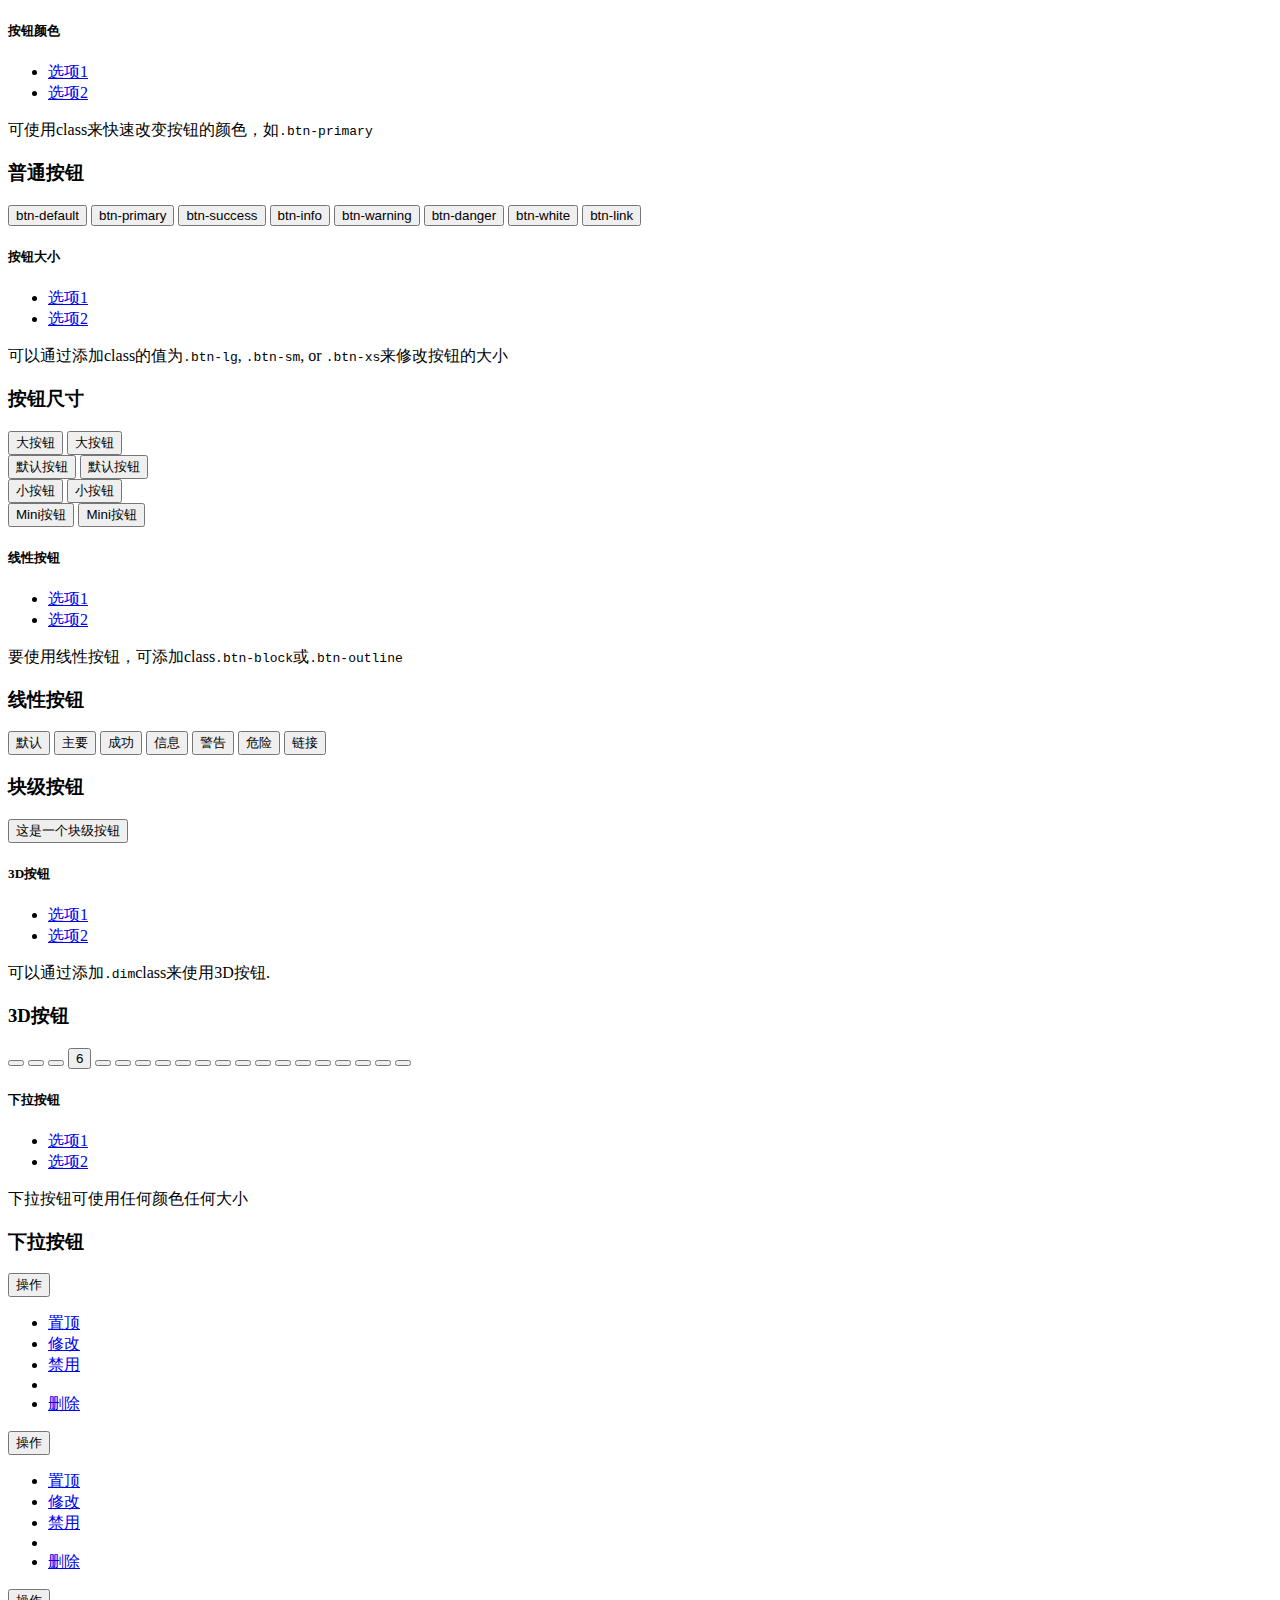
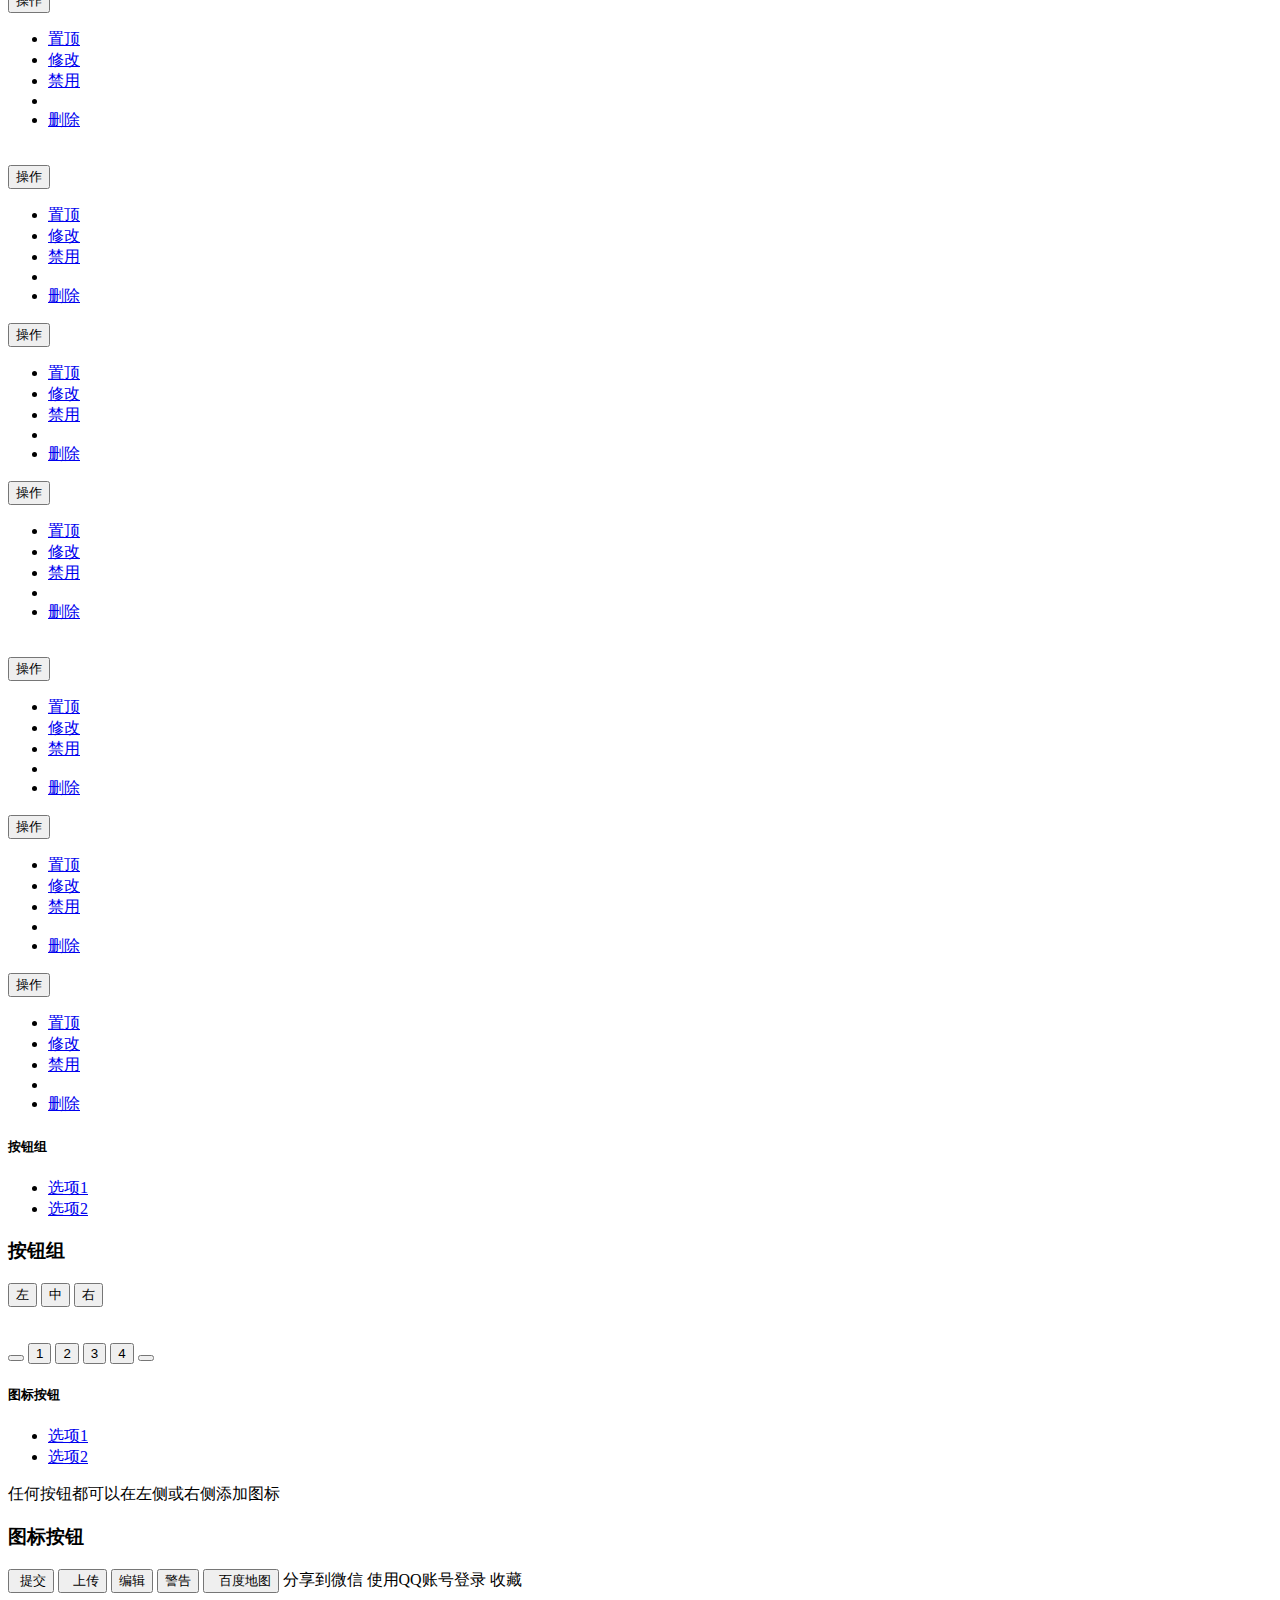
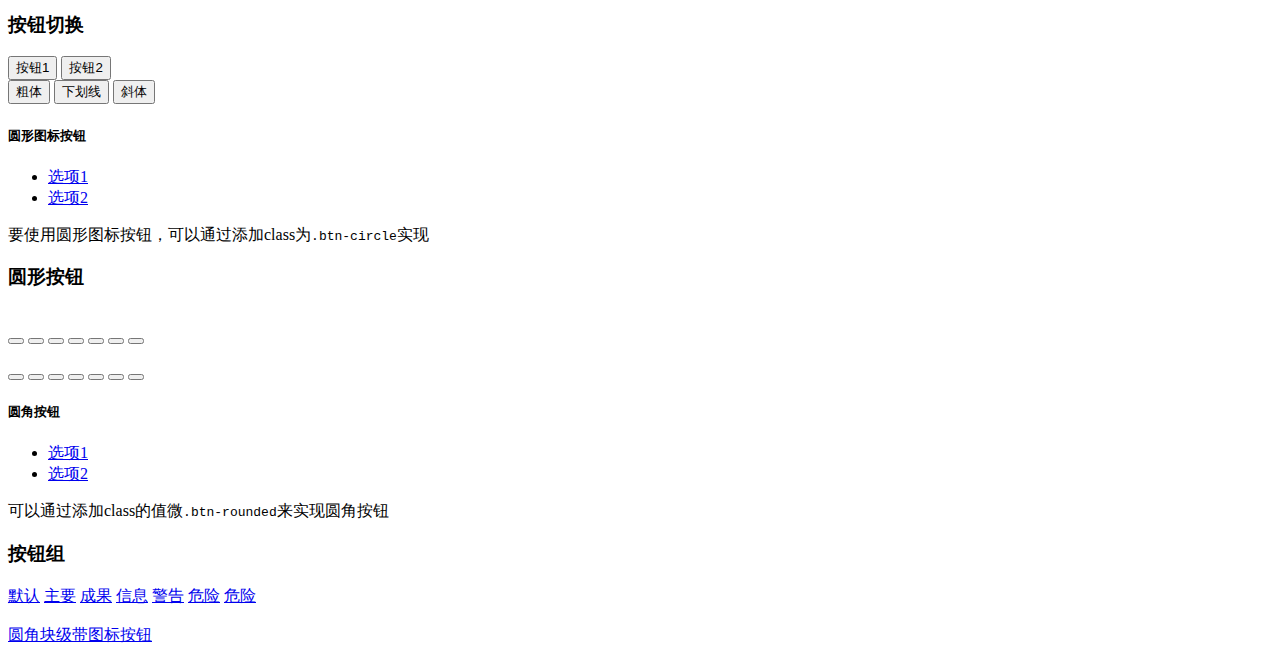
<file: bjjs-admin/src/main/resources/templates/demo/form/button.html>
<!DOCTYPE html>
<html lang="zh">
<head>
	<th:block th:include="include :: header('按钮')" />
</head>
<body class="gray-bg">
     <div class="row wrapper wrapper-content animated fadeInRight">
        <div class="col-sm-4">
            <div class="ibox float-e-margins">
                <div class="ibox-title">
                    <h5>按钮颜色</h5>
                    <div class="ibox-tools">
                        <a class="collapse-link">
                            <i class="fa fa-chevron-up"></i>
                        </a>
                        <a class="dropdown-toggle" data-toggle="dropdown" href="buttons.html#">
                            <i class="fa fa-wrench"></i>
                        </a>
                        <ul class="dropdown-menu dropdown-user">
                            <li><a href="buttons.html#">选项1</a>
                            </li>
                            <li><a href="buttons.html#">选项2</a>
                            </li>
                        </ul>
                        <a class="close-link">
                            <i class="fa fa-times"></i>
                        </a>
                    </div>
                </div>
                <div class="ibox-content">
                    <p>
                        可使用class来快速改变按钮的颜色，如<code>.btn-primary</code>
                    </p>

                    <h3 class="font-bold">
                            普通按钮
                        </h3>
                    <p>
                        <button type="button" class="btn btn-w-m btn-default">btn-default</button>
                        <button type="button" class="btn btn-w-m btn-primary">btn-primary</button>
                        <button type="button" class="btn btn-w-m btn-success">btn-success</button>
                        <button type="button" class="btn btn-w-m btn-info">btn-info</button>
                        <button type="button" class="btn btn-w-m btn-warning">btn-warning</button>
                        <button type="button" class="btn btn-w-m btn-danger">btn-danger</button>
                        <button type="button" class="btn btn-w-m btn-white">btn-white</button>
                        <button type="button" class="btn btn-w-m btn-link">btn-link</button>
                    </p>
                </div>
            </div>
        </div>
        <div class="col-sm-4">
            <div class="ibox float-e-margins">
                <div class="ibox-title">
                    <h5>按钮大小</h5>
                    <div class="ibox-tools">
                        <a class="collapse-link">
                            <i class="fa fa-chevron-up"></i>
                        </a>
                        <a class="dropdown-toggle" data-toggle="dropdown" href="buttons.html#">
                            <i class="fa fa-wrench"></i>
                        </a>
                        <ul class="dropdown-menu dropdown-user">
                            <li><a href="buttons.html#">选项1</a>
                            </li>
                            <li><a href="buttons.html#">选项2</a>
                            </li>
                        </ul>
                        <a class="close-link">
                            <i class="fa fa-times"></i>
                        </a>
                    </div>
                </div>
                <div class="ibox-content">
                    <p>
                        可以通过添加class的值为<code>.btn-lg</code>, <code>.btn-sm</code>, or <code>.btn-xs</code>来修改按钮的大小
                    </p>
                    <h3 class="font-bold">按钮尺寸</h3>
                    <p>
                        <button type="button" class="btn btn-primary btn-lg">大按钮</button>
                        <button type="button" class="btn btn-default btn-lg">大按钮</button>
                        <br/>
                        <button type="button" class="btn btn-primary">默认按钮</button>
                        <button type="button" class="btn btn-default">默认按钮</button>
                        <br/>
                        <button type="button" class="btn btn-primary btn-sm">小按钮</button>
                        <button type="button" class="btn btn-default btn-sm">小按钮</button>
                        <br/>
                        <button type="button" class="btn btn-primary btn-xs">Mini按钮</button>
                        <button type="button" class="btn btn-default btn-xs">Mini按钮</button>
                    </p>
                </div>
            </div>
        </div>
        <div class="col-sm-4">
            <div class="ibox float-e-margins">
                <div class="ibox-title">
                    <h5>线性按钮</h5>
                    <div class="ibox-tools">
                        <a class="collapse-link">
                            <i class="fa fa-chevron-up"></i>
                        </a>
                        <a class="dropdown-toggle" data-toggle="dropdown" href="buttons.html#">
                            <i class="fa fa-wrench"></i>
                        </a>
                        <ul class="dropdown-menu dropdown-user">
                            <li><a href="buttons.html#">选项1</a>
                            </li>
                            <li><a href="buttons.html#">选项2</a>
                            </li>
                        </ul>
                        <a class="close-link">
                            <i class="fa fa-times"></i>
                        </a>
                    </div>
                </div>
                <div class="ibox-content">
                    <p>
                        要使用线性按钮，可添加class<code>.btn-block</code>或<code>.btn-outline</code>
                    </p>

                    <h3 class="font-bold">线性按钮</h3>
                    <p>
                        <button type="button" class="btn btn-outline btn-default">默认</button>
                        <button type="button" class="btn btn-outline btn-primary">主要</button>
                        <button type="button" class="btn btn-outline btn-success">成功</button>
                        <button type="button" class="btn btn-outline btn-info">信息</button>
                        <button type="button" class="btn btn-outline btn-warning">警告</button>
                        <button type="button" class="btn btn-outline btn-danger">危险</button>
                        <button type="button" class="btn btn-outline btn-link">链接</button>
                    </p>
                    <h3 class="font-bold">块级按钮</h3>
                    <p>
                        <button type="button" class="btn btn-block btn-outline btn-primary">这是一个块级按钮</button>
                    </p>
                </div>
            </div>
        </div>
        <div class="col-sm-12">
            <div class="ibox float-e-margins">
                <div class="ibox-title">
                    <h5>3D按钮</h5>
                    <div class="ibox-tools">
                        <a class="collapse-link">
                            <i class="fa fa-chevron-up"></i>
                        </a>
                        <a class="dropdown-toggle" data-toggle="dropdown" href="buttons.html#">
                            <i class="fa fa-wrench"></i>
                        </a>
                        <ul class="dropdown-menu dropdown-user">
                            <li><a href="buttons.html#">选项1</a>
                            </li>
                            <li><a href="buttons.html#">选项2</a>
                            </li>
                        </ul>
                        <a class="close-link">
                            <i class="fa fa-times"></i>
                        </a>
                    </div>
                </div>
                <div class="ibox-content">
                    <p>
                        可以通过添加<code>.dim</code>class来使用3D按钮.
                    </p>
                    <h3 class="font-bold">3D按钮</h3>

                    <button class="btn btn-primary dim btn-large-dim" type="button"><i class="fa fa-money"></i>
                    </button>
                    <button class="btn btn-warning dim btn-large-dim" type="button"><i class="fa fa-warning"></i>
                    </button>
                    <button class="btn btn-danger  dim btn-large-dim" type="button"><i class="fa fa-heart"></i>
                    </button>
                    <button class="btn btn-primary  dim btn-large-dim" type="button"><i class="fa fa-dollar"></i>6</button>
                    <button class="btn btn-info  dim btn-large-dim btn-outline" type="button"><i class="fa fa-ruble"></i>
                    </button>
                    <button class="btn btn-primary dim" type="button"><i class="fa fa-money"></i>
                    </button>
                    <button class="btn btn-warning dim" type="button"><i class="fa fa-warning"></i>
                    </button>
                    <button class="btn btn-primary dim" type="button"><i class="fa fa-check"></i>
                    </button>
                    <button class="btn btn-success  dim" type="button"><i class="fa fa-upload"></i>
                    </button>
                    <button class="btn btn-info  dim" type="button"><i class="fa fa-paste"></i>
                    </button>
                    <button class="btn btn-warning  dim" type="button"><i class="fa fa-warning"></i>
                    </button>
                    <button class="btn btn-default  dim " type="button"><i class="fa fa-star"></i>
                    </button>
                    <button class="btn btn-danger  dim " type="button"><i class="fa fa-heart"></i>
                    </button>

                    <button class="btn btn-outline btn-primary dim" type="button"><i class="fa fa-money"></i>
                    </button>
                    <button class="btn btn-outline btn-warning dim" type="button"><i class="fa fa-warning"></i>
                    </button>
                    <button class="btn btn-outline btn-primary dim" type="button"><i class="fa fa-check"></i>
                    </button>
                    <button class="btn btn-outline btn-success  dim" type="button"><i class="fa fa-upload"></i>
                    </button>
                    <button class="btn btn-outline btn-info  dim" type="button"><i class="fa fa-paste"></i>
                    </button>
                    <button class="btn btn-outline btn-warning  dim" type="button"><i class="fa fa-warning"></i>
                    </button>
                    <button class="btn btn-outline btn-danger  dim " type="button"><i class="fa fa-heart"></i>
                    </button>

                </div>
            </div>
        </div>
        <div class="col-sm-12">
            <div class="row">
                <div class="col-sm-6">
                    <div class="ibox float-e-margins">
                        <div class="ibox-title">
                            <h5>下拉按钮</h5>
                            <div class="ibox-tools">
                                <a class="collapse-link">
                                    <i class="fa fa-chevron-up"></i>
                                </a>
                                <a class="dropdown-toggle" data-toggle="dropdown" href="buttons.html#">
                                    <i class="fa fa-wrench"></i>
                                </a>
                                <ul class="dropdown-menu dropdown-user">
                                    <li><a href="buttons.html#">选项1</a>
                                    </li>
                                    <li><a href="buttons.html#">选项2</a>
                                    </li>
                                </ul>
                                <a class="close-link">
                                    <i class="fa fa-times"></i>
                                </a>
                            </div>
                        </div>
                        <div class="ibox-content">
                            <p>
                                下拉按钮可使用任何颜色任何大小
                            </p>

                            <h3 class="font-bold">下拉按钮</h3>
                            <div class="btn-group">
                                <button data-toggle="dropdown" class="btn btn-primary dropdown-toggle">操作 <span class="caret"></span>
                                </button>
                                <ul class="dropdown-menu">
                                    <li><a href="buttons.html#">置顶</a>
                                    </li>
                                    <li><a href="buttons.html#" class="font-bold">修改</a>
                                    </li>
                                    <li><a href="buttons.html#">禁用</a>
                                    </li>
                                    <li class="divider"></li>
                                    <li><a href="buttons.html#">删除</a>
                                    </li>
                                </ul>
                            </div>
                            <div class="btn-group">
                                <button data-toggle="dropdown" class="btn btn-warning dropdown-toggle">操作 <span class="caret"></span>
                                </button>
                                <ul class="dropdown-menu">
                                    <li><a href="buttons.html#">置顶</a>
                                    </li>
                                    <li><a href="buttons.html#">修改</a>
                                    </li>
                                    <li><a href="buttons.html#">禁用</a>
                                    </li>
                                    <li class="divider"></li>
                                    <li><a href="buttons.html#">删除</a>
                                    </li>
                                </ul>
                            </div>
                            <div class="btn-group">
                                <button data-toggle="dropdown" class="btn btn-default dropdown-toggle">操作 <span class="caret"></span>
                                </button>
                                <ul class="dropdown-menu">
                                    <li><a href="buttons.html#">置顶</a>
                                    </li>
                                    <li><a href="buttons.html#" class="font-bold">修改</a>
                                    </li>
                                    <li><a href="buttons.html#">禁用</a>
                                    </li>
                                    <li class="divider"></li>
                                    <li><a href="buttons.html#">删除</a>
                                    </li>
                                </ul>
                            </div>

                            <br/>
                            <div class="btn-group">
                                <button data-toggle="dropdown" class="btn btn-primary btn-sm dropdown-toggle">操作 <span class="caret"></span>
                                </button>
                                <ul class="dropdown-menu">
                                    <li><a href="buttons.html#">置顶</a>
                                    </li>
                                    <li><a href="buttons.html#" class="font-bold">修改</a>
                                    </li>
                                    <li><a href="buttons.html#">禁用</a>
                                    </li>
                                    <li class="divider"></li>
                                    <li><a href="buttons.html#">删除</a>
                                    </li>
                                </ul>
                            </div>
                            <div class="btn-group">
                                <button data-toggle="dropdown" class="btn btn-warning btn-sm dropdown-toggle">操作 <span class="caret"></span>
                                </button>
                                <ul class="dropdown-menu">
                                    <li><a href="buttons.html#">置顶</a>
                                    </li>
                                    <li><a href="buttons.html#" class="font-bold">修改</a>
                                    </li>
                                    <li><a href="buttons.html#">禁用</a>
                                    </li>
                                    <li class="divider"></li>
                                    <li><a href="buttons.html#">删除</a>
                                    </li>
                                </ul>
                            </div>
                            <div class="btn-group">
                                <button data-toggle="dropdown" class="btn btn-default btn-sm dropdown-toggle">操作 <span class="caret"></span>
                                </button>
                                <ul class="dropdown-menu">
                                    <li><a href="buttons.html#">置顶</a>
                                    </li>
                                    <li><a href="buttons.html#" class="font-bold">修改</a>
                                    </li>
                                    <li><a href="buttons.html#">禁用</a>
                                    </li>
                                    <li class="divider"></li>
                                    <li><a href="buttons.html#">删除</a>
                                    </li>
                                </ul>
                            </div>
                            <br/>
                            <div class="btn-group">
                                <button data-toggle="dropdown" class="btn btn-primary btn-xs dropdown-toggle">操作 <span class="caret"></span>
                                </button>
                                <ul class="dropdown-menu">
                                    <li><a href="buttons.html#">置顶</a>
                                    </li>
                                    <li><a href="buttons.html#" class="font-bold">修改</a>
                                    </li>
                                    <li><a href="buttons.html#">禁用</a>
                                    </li>
                                    <li class="divider"></li>
                                    <li><a href="buttons.html#">删除</a>
                                    </li>
                                </ul>
                            </div>
                            <div class="btn-group">
                                <button data-toggle="dropdown" class="btn btn-warning btn-xs dropdown-toggle">操作 <span class="caret"></span>
                                </button>
                                <ul class="dropdown-menu">
                                    <li><a href="buttons.html#">置顶</a>
                                    </li>
                                    <li><a href="buttons.html#" class="font-bold">修改</a>
                                    </li>
                                    <li><a href="buttons.html#">禁用</a>
                                    </li>
                                    <li class="divider"></li>
                                    <li><a href="buttons.html#">删除</a>
                                    </li>
                                </ul>
                            </div>
                            <div class="btn-group">
                                <button data-toggle="dropdown" class="btn btn-default btn-xs dropdown-toggle">操作 <span class="caret"></span>
                                </button>
                                <ul class="dropdown-menu">
                                    <li><a href="buttons.html#">置顶</a>
                                    </li>
                                    <li><a href="buttons.html#" class="font-bold">修改</a>
                                    </li>
                                    <li><a href="buttons.html#">禁用</a>
                                    </li>
                                    <li class="divider"></li>
                                    <li><a href="buttons.html#">删除</a>
                                    </li>
                                </ul>
                            </div>
                        </div>
                    </div>
                </div>
                <div class="col-sm-6">
                    <div class="ibox float-e-margins">
                        <div class="ibox-title">
                            <h5>按钮组</h5>
                            <div class="ibox-tools">
                                <a class="collapse-link">
                                    <i class="fa fa-chevron-up"></i>
                                </a>
                                <a class="dropdown-toggle" data-toggle="dropdown" href="buttons.html#">
                                    <i class="fa fa-wrench"></i>
                                </a>
                                <ul class="dropdown-menu dropdown-user">
                                    <li><a href="buttons.html#">选项1</a>
                                    </li>
                                    <li><a href="buttons.html#">选项2</a>
                                    </li>
                                </ul>
                                <a class="close-link">
                                    <i class="fa fa-times"></i>
                                </a>
                            </div>
                        </div>
                        <div class="ibox-content">

                            <h3 class="font-bold">按钮组</h3>
                            <div class="btn-group">
                                <button class="btn btn-white" type="button">左</button>
                                <button class="btn btn-primary" type="button">中</button>
                                <button class="btn btn-white" type="button">右</button>
                            </div>
                            <br/>
                            <br/>
                            <div class="btn-group">
                                <button type="button" class="btn btn-white"><i class="fa fa-chevron-left"></i>
                                </button>
                                <button class="btn btn-white">1</button>
                                <button class="btn btn-white  active">2</button>
                                <button class="btn btn-white">3</button>
                                <button class="btn btn-white">4</button>
                                <button type="button" class="btn btn-white"><i class="fa fa-chevron-right"></i>
                                </button>
                            </div>
                        </div>
                    </div>
                </div>
            </div>
            <div class="ibox float-e-margins">
                <div class="ibox-title">
                    <h5>图标按钮 </h5>
                    <div class="ibox-tools">
                        <a class="collapse-link">
                            <i class="fa fa-chevron-up"></i>
                        </a>
                        <a class="dropdown-toggle" data-toggle="dropdown" href="buttons.html#">
                            <i class="fa fa-wrench"></i>
                        </a>
                        <ul class="dropdown-menu dropdown-user">
                            <li><a href="buttons.html#">选项1</a>
                            </li>
                            <li><a href="buttons.html#">选项2</a>
                            </li>
                        </ul>
                        <a class="close-link">
                            <i class="fa fa-times"></i>
                        </a>
                    </div>
                </div>
                <div class="ibox-content">
                    <p>
                        任何按钮都可以在左侧或右侧添加图标
                    </p>

                    <h3 class="font-bold">图标按钮</h3>
                    <p>
                        <button class="btn btn-primary " type="button"><i class="fa fa-check"></i>&nbsp;提交</button>
                        <button class="btn btn-success " type="button"><i class="fa fa-upload"></i>&nbsp;&nbsp;<span class="bold">上传</span>
                        </button>
                        <button class="btn btn-info " type="button"><i class="fa fa-paste"></i> 编辑</button>
                        <button class="btn btn-warning " type="button"><i class="fa fa-warning"></i> <span class="bold">警告</span>
                        </button>
                        <button class="btn btn-default " type="button"><i class="fa fa-map-marker"></i>&nbsp;&nbsp;百度地图</button>

                        <a class="btn btn-success">
                            <i class="fa fa-weixin"> </i> 分享到微信
                        </a>
                        <a class="btn btn-success btn-outline">
                            <i class="fa fa-qq"> </i> 使用QQ账号登录
                        </a>
                        <a class="btn btn-white btn-bitbucket">
                            <i class="fa fa-user-md"></i>
                        </a>
                        <a class="btn btn-white btn-bitbucket">
                            <i class="fa fa-group"></i>
                        </a>
                        <a class="btn btn-white btn-bitbucket">
                            <i class="fa fa-wrench"></i>
                        </a>
                        <a class="btn btn-white btn-bitbucket">
                            <i class="fa fa-exchange"></i>
                        </a>
                        <a class="btn btn-white btn-bitbucket">
                            <i class="fa fa-check-circle-o"></i>
                        </a>
                        <a class="btn btn-white btn-bitbucket">
                            <i class="fa fa-road"></i>
                        </a>
                        <a class="btn btn-white btn-bitbucket">
                            <i class="fa fa-ambulance"></i>
                        </a>
                        <a class="btn btn-white btn-bitbucket">
                            <i class="fa fa-star"></i> 收藏
                        </a>
                    </p>

                    <h3 class="font-bold">按钮切换</h3>
                    <button data-toggle="button" class="btn btn-primary btn-outline" type="button">按钮1</button>
                    <button data-toggle="button" class="btn btn-primary" type="button">按钮2</button>
                    <div data-toggle="buttons-checkbox" class="btn-group">
                        <button class="btn btn-primary active" type="button"><i class="fa fa-bold"></i> 粗体</button>
                        <button class="btn btn-primary" type="button"><i class="fa fa-underline"></i> 下划线</button>
                        <button class="btn btn-primary active" type="button"><i class="fa fa-italic"></i> 斜体</button>
                    </div>
                </div>
            </div>
        </div>
        <div class="col-sm-12">
            <div class="row">
                <div class="col-sm-6">
                    <div class="ibox float-e-margins">
                        <div class="ibox-title">
                            <h5>圆形图标按钮</h5>
                            <div class="ibox-tools">
                                <a class="collapse-link">
                                    <i class="fa fa-chevron-up"></i>
                                </a>
                                <a class="dropdown-toggle" data-toggle="dropdown" href="buttons.html#">
                                    <i class="fa fa-wrench"></i>
                                </a>
                                <ul class="dropdown-menu dropdown-user">
                                    <li><a href="buttons.html#">选项1</a>
                                    </li>
                                    <li><a href="buttons.html#">选项2</a>
                                    </li>
                                </ul>
                                <a class="close-link">
                                    <i class="fa fa-times"></i>
                                </a>
                            </div>
                        </div>
                        <div class="ibox-content">
                            <p>
                                要使用圆形图标按钮，可以通过添加class为<code>.btn-circle</code>实现
                            </p>

                            <h3 class="font-bold">圆形按钮</h3>
                            <br/>
                            <button class="btn btn-default btn-circle" type="button"><i class="fa fa-check"></i>
                            </button>
                            <button class="btn btn-primary btn-circle" type="button"><i class="fa fa-list"></i>
                            </button>
                            <button class="btn btn-success btn-circle" type="button"><i class="fa fa-link"></i>
                            </button>
                            <button class="btn btn-info btn-circle" type="button"><i class="fa fa-check"></i>
                            </button>
                            <button class="btn btn-warning btn-circle" type="button"><i class="fa fa-times"></i>
                            </button>
                            <button class="btn btn-danger btn-circle" type="button"><i class="fa fa-heart"></i>
                            </button>
                            <button class="btn btn-danger btn-circle btn-outline" type="button"><i class="fa fa-heart"></i>
                            </button>
                            <br/>
                            <br/>
                            <button class="btn btn-default btn-circle btn-lg" type="button"><i class="fa fa-check"></i>
                            </button>
                            <button class="btn btn-primary btn-circle btn-lg" type="button"><i class="fa fa-list"></i>
                            </button>
                            <button class="btn btn-success btn-circle btn-lg" type="button"><i class="fa fa-link"></i>
                            </button>
                            <button class="btn btn-info btn-circle btn-lg" type="button"><i class="fa fa-check"></i>
                            </button>
                            <button class="btn btn-warning btn-circle btn-lg" type="button"><i class="fa fa-times"></i>
                            </button>
                            <button class="btn btn-danger btn-circle btn-lg" type="button"><i class="fa fa-heart"></i>
                            </button>
                            <button class="btn btn-danger btn-circle btn-lg btn-outline" type="button"><i class="fa fa-heart"></i>
                            </button>

                        </div>
                    </div>
                </div>
                <div class="col-sm-6">
                    <div class="ibox float-e-margins">
                        <div class="ibox-title">
                            <h5>圆角按钮</h5>
                            <div class="ibox-tools">
                                <a class="collapse-link">
                                    <i class="fa fa-chevron-up"></i>
                                </a>
                                <a class="dropdown-toggle" data-toggle="dropdown" href="buttons.html#">
                                    <i class="fa fa-wrench"></i>
                                </a>
                                <ul class="dropdown-menu dropdown-user">
                                    <li><a href="buttons.html#">选项1</a>
                                    </li>
                                    <li><a href="buttons.html#">选项2</a>
                                    </li>
                                </ul>
                                <a class="close-link">
                                    <i class="fa fa-times"></i>
                                </a>
                            </div>
                        </div>
                        <div class="ibox-content">
                            <p>
                                可以通过添加class的值微<code>.btn-rounded</code>来实现圆角按钮
                            </p>

                            <h3 class="font-bold">按钮组</h3>
                            <p>
                                <a class="btn btn-default btn-rounded" href="buttons.html#">默认</a>
                                <a class="btn btn-primary btn-rounded" href="buttons.html#">主要</a>
                                <a class="btn btn-success btn-rounded" href="buttons.html#">成果</a>
                                <a class="btn btn-info btn-rounded" href="buttons.html#">信息</a>
                                <a class="btn btn-warning btn-rounded" href="buttons.html#">警告</a>
                                <a class="btn btn-danger btn-rounded" href="buttons.html#">危险</a>
                                <a class="btn btn-danger btn-rounded btn-outline" href="buttons.html#">危险</a>
                                <br/>
                                <br/>
                                <a class="btn btn-primary btn-rounded btn-block" href="buttons.html#"><i class="fa fa-info-circle"></i> 圆角块级带图标按钮</a>
                            </p>
                        </div>
                    </div>
                </div>

            </div>
        </div>
    </div>
    <th:block th:include="include :: footer" />
</body>
</html>
</file>
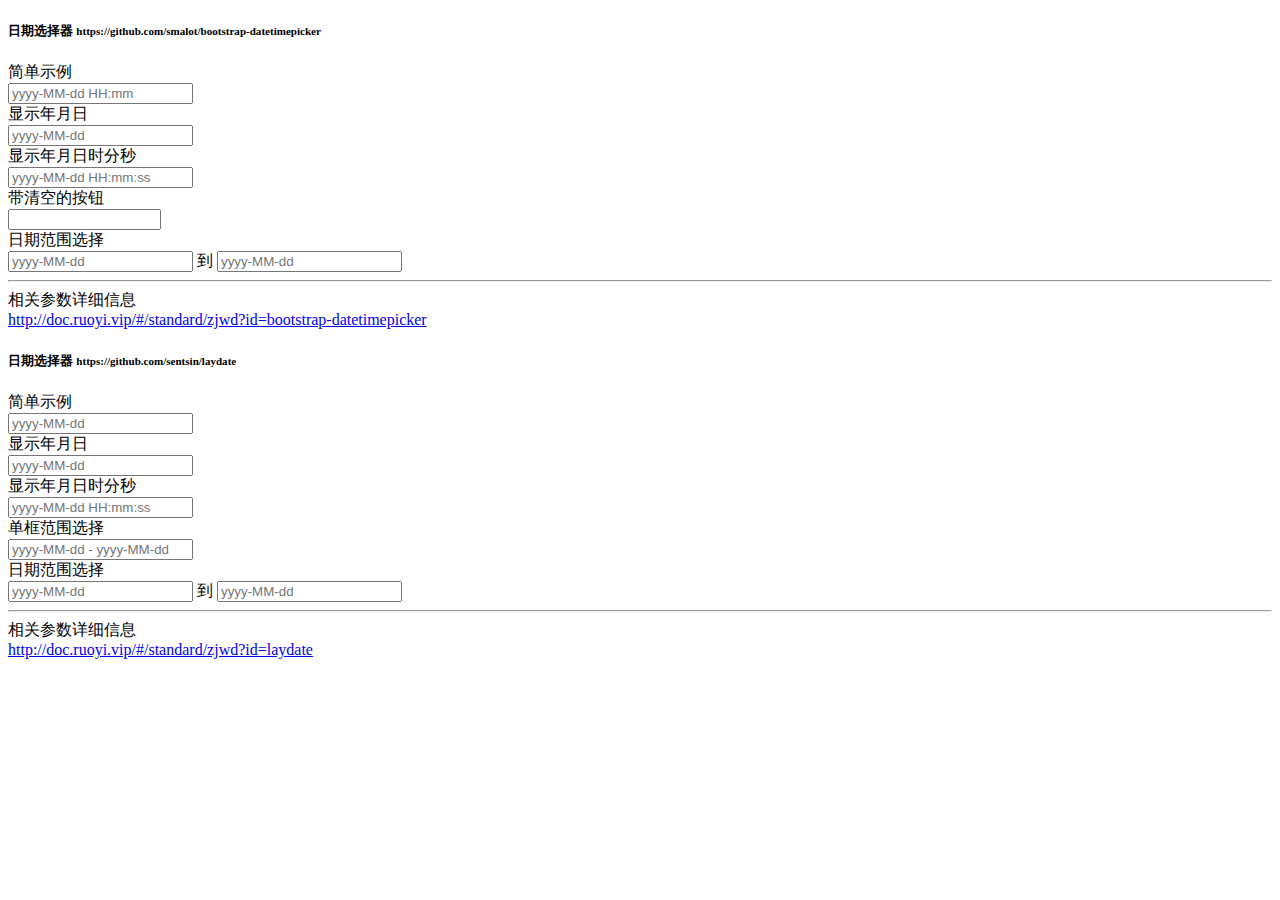
<file: bjjs-admin/src/main/resources/templates/demo/form/datetime.html>
<!DOCTYPE html>
<html lang="zh">
<head>
	<th:block th:include="include :: header('日期和时间')" />
	<th:block th:include="include :: datetimepicker-css" />
</head>
<body class="gray-bg">
      <div class="wrapper wrapper-content animated fadeInRight">
        <div class="row">
            <div class="col-sm-6">
                <div class="ibox float-e-margins">
                    <div class="ibox-title">
                        <h5>日期选择器 <small>https://github.com/smalot/bootstrap-datetimepicker</small></h5>
                    </div>
                    <div class="ibox-content">
                        <div class="form-group">
                            <label class="font-noraml">简单示例</label>
                            <div class="input-group date">
                                <span class="input-group-addon"><i class="fa fa-calendar"></i></span>
                                <input type="text" class="form-control" id="datetimepicker-demo-1" placeholder="yyyy-MM-dd HH:mm">
                            </div>
                        </div>
                        
                        <div class="form-group">
                            <label class="font-noraml">显示年月日</label>
                            <div class="input-group date">
                                <span class="input-group-addon"><i class="fa fa-calendar"></i></span>
                                <input type="text" class="form-control" id="datetimepicker-demo-2" placeholder="yyyy-MM-dd">
                            </div>
                        </div>
                        
                        <div class="form-group">
                            <label class="font-noraml">显示年月日时分秒</label>
                            <div class="input-group date">
                                <span class="input-group-addon"><i class="fa fa-calendar"></i></span>
                                <input type="text" class="form-control" id="datetimepicker-demo-3" placeholder="yyyy-MM-dd HH:mm:ss">
                            </div>
                        </div>
                        
                        <div class="form-group">
			                <label class="font-noraml">带清空的按钮</label>
			                <div class="input-group date form_date">
			                    <span class="input-group-addon"><i class="fa fa-calendar"></i></span>
			                    <input class="form-control" size="16" type="text" readonly>
			                    <span class="input-group-addon"><span class="glyphicon glyphicon-remove"></span></span>
			                </div>
			            </div>
                        
                        <div class="form-group">
                            <label class="font-noraml">日期范围选择</label>
                            <div class="input-daterange input-group">
                                <input type="text" class="input-sm form-control" id="datetimepicker-startTime" placeholder="yyyy-MM-dd"/>
                                <span class="input-group-addon">到</span>
                                <input type="text" class="input-sm form-control" id="datetimepicker-endTime" placeholder="yyyy-MM-dd"/>
                            </div>
                        </div>
                        <hr>
                        <div class="form-group">
                            <label class="font-noraml">相关参数详细信息</label>
                            <div><a href="http://doc.ruoyi.vip/#/standard/zjwd?id=bootstrap-datetimepicker" target="_blank">http://doc.ruoyi.vip/#/standard/zjwd?id=bootstrap-datetimepicker</a></div>
                        </div>
                    </div>
                </div>
            </div>
            <div class="col-sm-6">
                <div class="ibox float-e-margins">
                    <div class="ibox-title">
                        <h5>日期选择器 <small>https://github.com/sentsin/laydate</small></h5>
                    </div>
                    <div class="ibox-content">
                        <div class="form-group">
                            <label class="font-noraml">简单示例</label>
                            <div class="input-group date">
                                <span class="input-group-addon"><i class="fa fa-calendar"></i></span>
                                <input type="text" class="form-control" id="laydate-demo-1" placeholder="yyyy-MM-dd">
                            </div>
                        </div>
                        
                        <div class="form-group">
                            <label class="font-noraml">显示年月日</label>
                            <div class="input-group date">
                                <span class="input-group-addon"><i class="fa fa-calendar"></i></span>
                                <input type="text" class="form-control" id="laydate-demo-2" placeholder="yyyy-MM-dd">
                            </div>
                        </div>
                        
                        <div class="form-group">
                            <label class="font-noraml">显示年月日时分秒</label>
                            <div class="input-group date">
                                <span class="input-group-addon"><i class="fa fa-calendar"></i></span>
                                <input type="text" class="form-control" id="laydate-demo-3" placeholder="yyyy-MM-dd HH:mm:ss">
                            </div>
                        </div>
                        
                        <div class="form-group">
                            <label class="font-noraml">单框范围选择</label>
                            <div class="input-group date">
                                <span class="input-group-addon"><i class="fa fa-calendar"></i></span>
                                <input type="text" class="form-control" id="laydate-demo-4" placeholder="yyyy-MM-dd - yyyy-MM-dd">
                            </div>
                        </div>
                        
                        <div class="form-group">
                            <label class="font-noraml">日期范围选择</label>
                            <div class="input-daterange input-group">
                                <input type="text" class="input-sm form-control" id="laydate-startTime" placeholder="yyyy-MM-dd"/>
                                <span class="input-group-addon">到</span>
                                <input type="text" class="input-sm form-control" id="laydate-endTime" placeholder="yyyy-MM-dd"/>
                            </div>
                        </div>
                        <hr>
                        <div class="form-group">
                            <label class="font-noraml">相关参数详细信息</label>
                            <div><a href="http://doc.ruoyi.vip/#/standard/zjwd?id=laydate" target="_blank">http://doc.ruoyi.vip/#/standard/zjwd?id=laydate</a></div>
                        </div>
                    </div>
                </div>
            </div>
        </div>
    </div>
    <th:block th:include="include :: footer" />
    <th:block th:include="include :: datetimepicker-js" />
    <script type="text/javascript">
        $(function(){
        	<!-- datetimepicker示例 -->
        	$("#datetimepicker-demo-1").datetimepicker();
        	
        	$("#datetimepicker-demo-2").datetimepicker({
       		    format: "yyyy-mm-dd",
       		    minView: "month",
       		    autoclose: true
       		});
        	
        	$("#datetimepicker-demo-3").datetimepicker({
       		    format: "yyyy-mm-dd hh:ii:ss",
       		    autoclose: true
       		});
        	
        	$('.form_date').datetimepicker({
        		format: "yyyy-mm-dd",
       		    minView: "month",
       		    autoclose: true
            });
        	
        	$("#datetimepicker-startTime").datetimepicker({
        		format: 'yyyy-mm-dd',
        		minView: "month",
        	    todayBtn:  true,
        	    autoclose: true,
        		endDate : new Date(),
        	}).on('changeDate', function(event) {
        		event.preventDefault();
        		event.stopPropagation();
        		var startTime = event.date;
        		$('#datetimepicker-endTime').datetimepicker('setStartDate', startTime);
        	});
        	
        	$("#datetimepicker-endTime").datetimepicker({
        		format: 'yyyy-mm-dd',
        		minView: "month",
        		todayBtn:  true,
        		autoclose: true,
        		endDate : new Date(),
        	}).on('changeDate', function(event) {
        		event.preventDefault();
        		event.stopPropagation();
        		var endTime = event.date;
        		$("#datetimepicker-startTime").datetimepicker('setEndDate', endTime);
        	});
        	
        	<!-- laydate示例 -->
        	layui.use('laydate', function(){
       		  var laydate = layui.laydate;
       		  
       		  laydate.render({
       		    elem: '#laydate-demo-1'
       		  });
       		  
       		  laydate.render({ 
       		    elem: '#laydate-demo-2',
       		    type: 'date'
       		  });
       		  
       		  laydate.render({ 
       		    elem: '#laydate-demo-3',
       		    type: 'datetime'
       		  });
       		  
       		  laydate.render({
       		    elem: '#laydate-demo-4',
       		    range: true
       		  });
       		  
       		  var startDate = laydate.render({
		        elem: '#laydate-startTime',
		        max: $('#laydate-endTime').val(),
		        theme: 'molv',
		        trigger: 'click',
		        done: function(value, date) {
		            // 结束时间大于开始时间
		            if (value !== '') {
		                endDate.config.min.year = date.year;
		                endDate.config.min.month = date.month - 1;
		                endDate.config.min.date = date.date;
		            } else {
		                endDate.config.min.year = '';
		                endDate.config.min.month = '';
		                endDate.config.min.date = '';
		            }
		        }
		      });
       		
		      var endDate = laydate.render({
		        elem: '#laydate-endTime',
		        min: $('#laydate-startTime').val(),
		        theme: 'molv',
		        trigger: 'click',
		        done: function(value, date) {
		            // 开始时间小于结束时间
		            if (value !== '') {
		                startDate.config.max.year = date.year;
		                startDate.config.max.month = date.month - 1;
		                startDate.config.max.date = date.date;
		            } else {
		                startDate.config.max.year = '';
		                startDate.config.max.month = '';
		                startDate.config.max.date = '';
		            }
		        }
		      });
       	   });
        });
    </script>
</body>
</html>
</file>
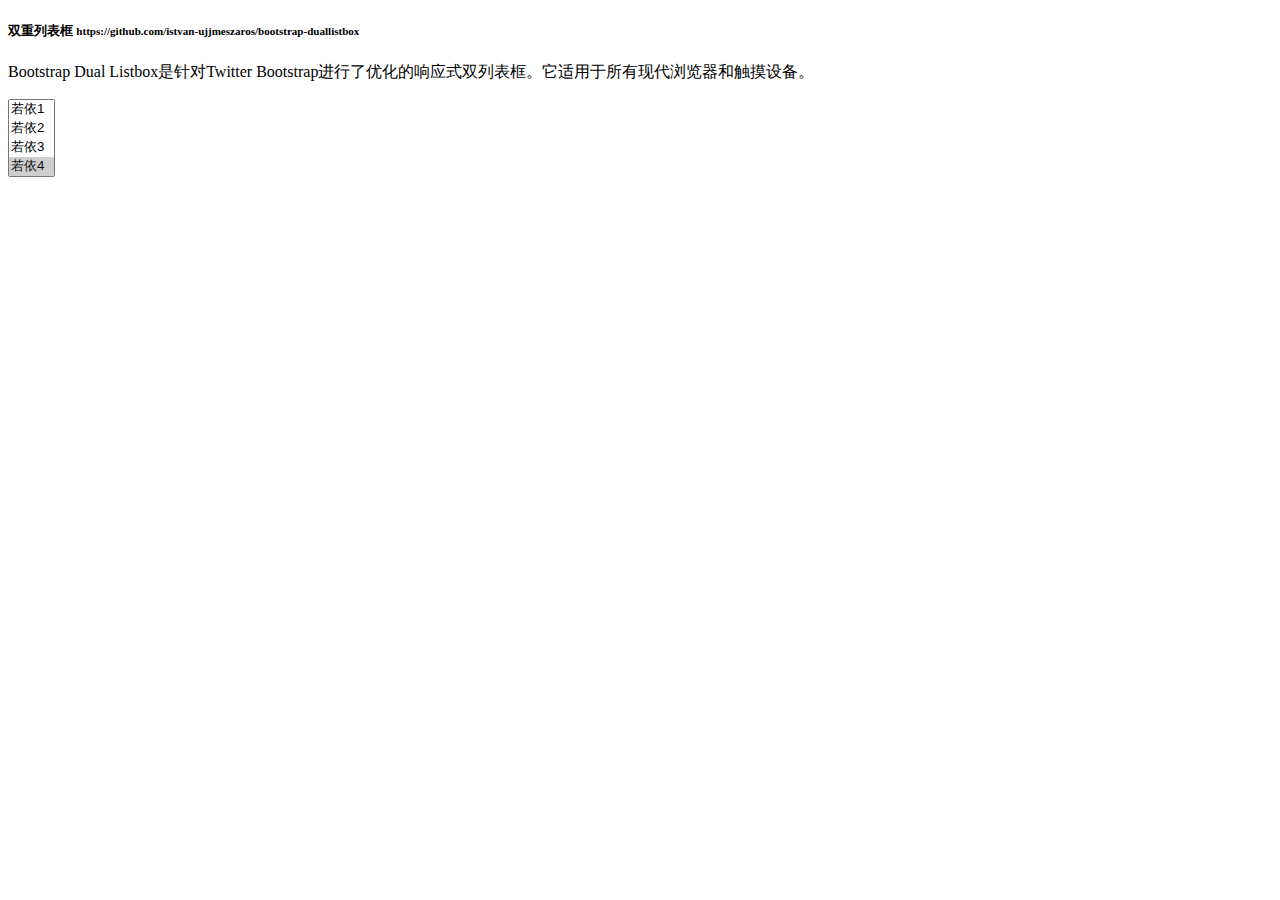
<file: bjjs-admin/src/main/resources/templates/demo/form/duallistbox.html>
<!DOCTYPE html>
<html lang="zh">
<head>
	<th:block th:include="include :: header('左右互选组件')" />
	<th:block th:include="include :: bootstrap-duallistbox-css" />
</head>
<body class="gray-bg">
	<div class="wrapper wrapper-content animated fadeInRight">
        <div class="row">
            <div class="col-lg-12">
                <div class="ibox">
                    <div class="ibox-title">
                        <h5>双重列表框 <small>https://github.com/istvan-ujjmeszaros/bootstrap-duallistbox</small></h5>
                    </div>  
                    <div class="ibox-content">
                        <p>
                            Bootstrap Dual Listbox是针对Twitter Bootstrap进行了优化的响应式双列表框。它适用于所有现代浏览器和触摸设备。
                        </p>

                        <form id="form" action="#" class="wizard-big">
                            <select class="form-control dual_select" multiple>
                                <option value="1">若依1</option>
                                <option value="2">若依2</option>
                                <option value="3">若依3</option>
                                <option selected value="4">若依4</option>
                                <option selected value="5">若依5</option>
                                <option value="6">若依6</option>
                                <option value="7">若依7</option>
                                <option value="8">若依8</option>
                                <option value="9">若依9</option>
                                <option value="10">若依10</option>
                                <option value="11">若依11</option>
                                <option value="12">若依12</option>
                            </select>
                        </form>
                    </div>
                </div>
            </div>
        </div>
    </div>
    <th:block th:include="include :: footer" />
    <th:block th:include="include :: bootstrap-duallistbox-js" />
    <script type="text/javascript">
	    $('.dual_select').bootstrapDualListbox({
	    	nonSelectedListLabel: '未有用户',
            selectedListLabel: '已有用户',
            preserveSelectionOnMove: 'moved',
            moveOnSelect: false,           // 出现一个剪头，表示可以一次选择一个
            filterTextClear: '展示所有',
            moveSelectedLabel: "添加",
            moveAllLabel: '添加所有',
            removeSelectedLabel: "移除",
            removeAllLabel: '移除所有',
            infoText: '共{0}个',
            showFilterInputs: false,       // 是否带搜索
	        selectorMinimalHeight: 160
	    });
    </script>
</body>
</html>
</file>
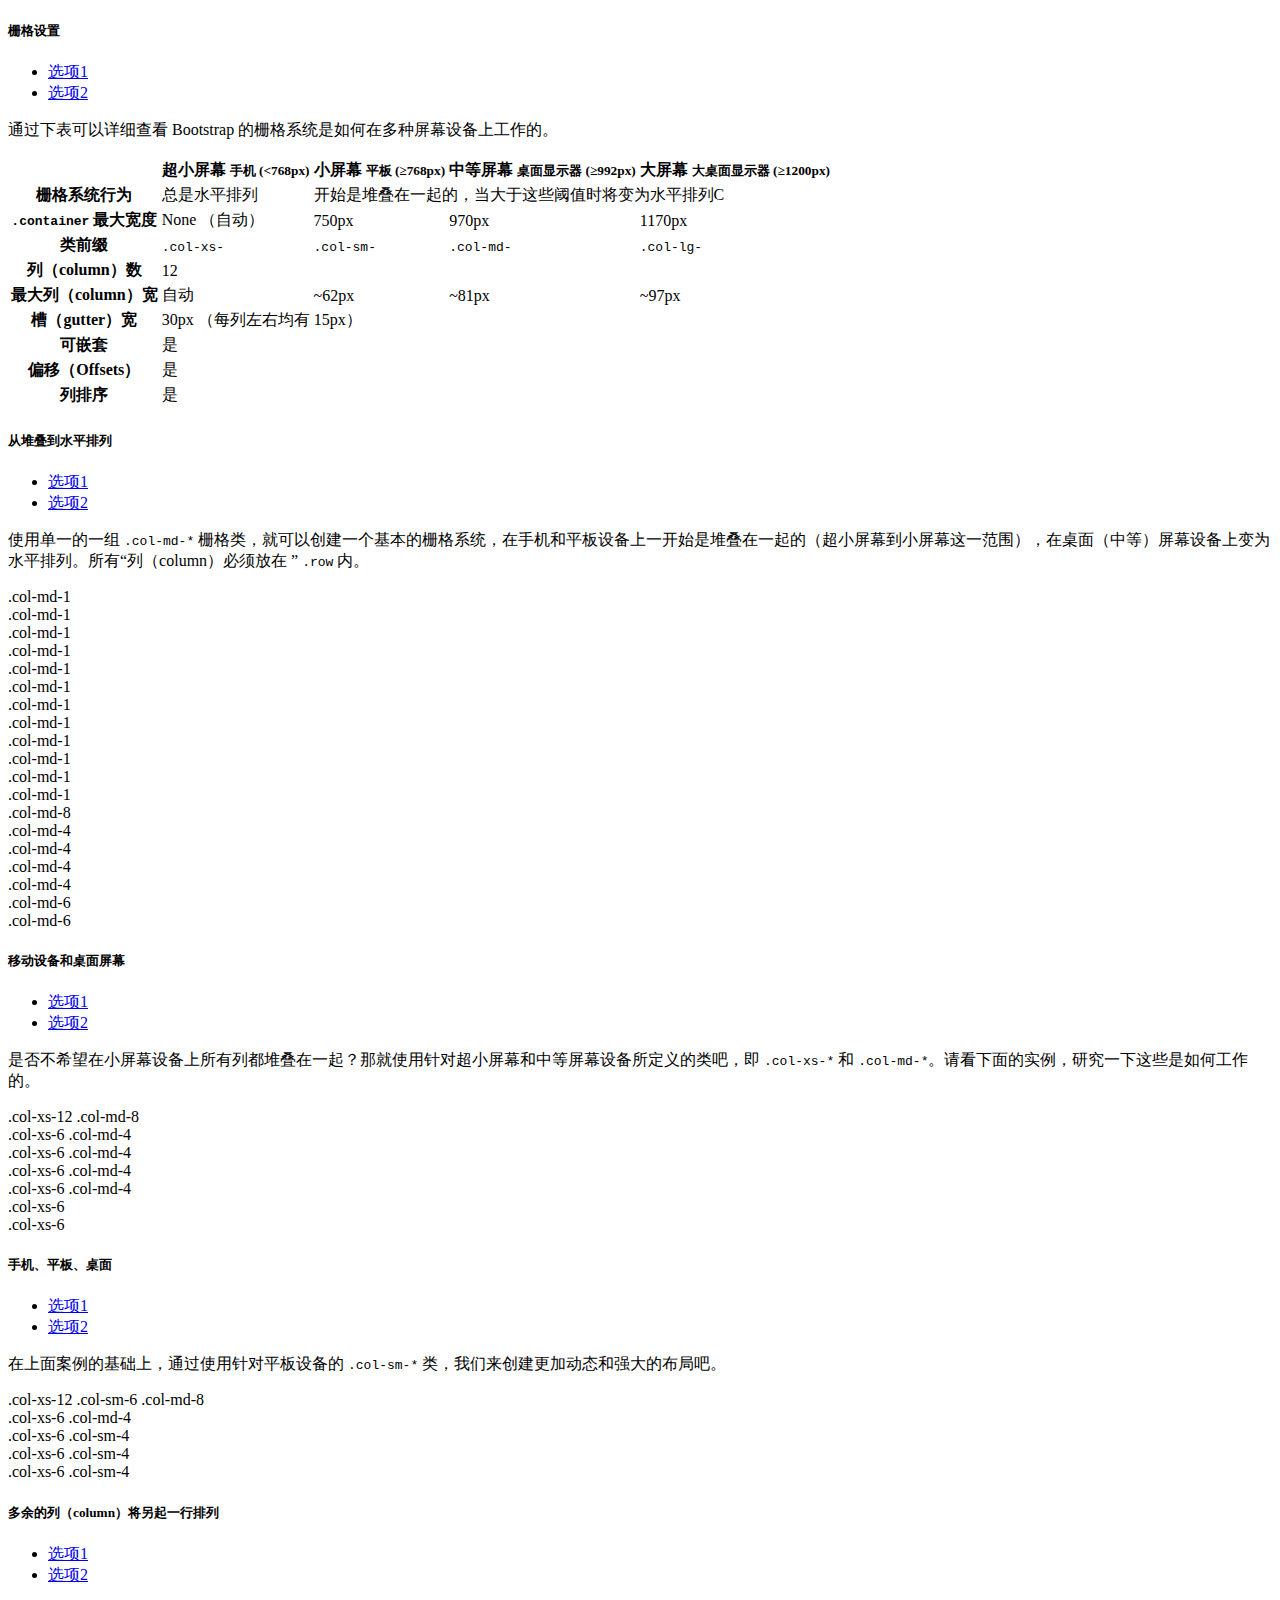
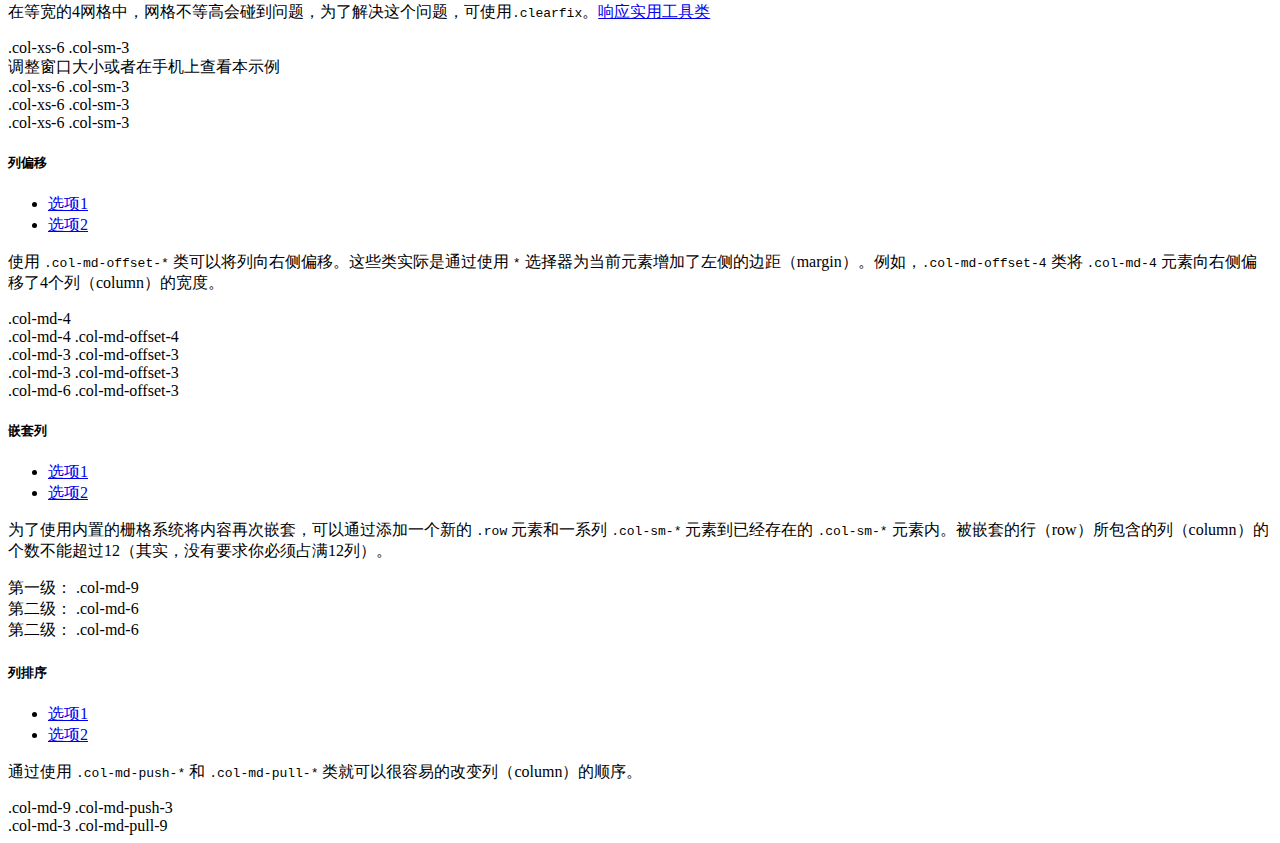
<file: bjjs-admin/src/main/resources/templates/demo/form/grid.html>
<!DOCTYPE html>
<html lang="zh">
<head>
	<th:block th:include="include :: header('栅格')" />
</head>
<body class="gray-bg">
    <div class="wrapper wrapper-content">
        <div class="row">
            <div class="col-sm-12">
                <div class="ibox float-e-margins">
                    <div class="ibox-title">
                        <h5>栅格设置</h5>
                        <div class="ibox-tools">
                            <a class="collapse-link">
                                <i class="fa fa-chevron-up"></i>
                            </a>
                            <a class="dropdown-toggle" data-toggle="dropdown" href="grid_options.html#">
                                <i class="fa fa-wrench"></i>
                            </a>
                            <ul class="dropdown-menu dropdown-user">
                                <li><a href="grid_options.html#">选项1</a>
                                </li>
                                <li><a href="grid_options.html#">选项2</a>
                                </li>
                            </ul>
                            <a class="close-link">
                                <i class="fa fa-times"></i>
                            </a>
                        </div>
                    </div>
                    <div class="ibox-content">

                        <p>通过下表可以详细查看 Bootstrap 的栅格系统是如何在多种屏幕设备上工作的。</p>
                        <div class="table-responsive">
                            <table class="table table-bordered table-striped">
                                <thead>
                                    <tr>
                                        <th></th>
                                        <th>
                                            超小屏幕
                                            <small>手机 (&lt;768px)</small>
                                        </th>
                                        <th>
                                            小屏幕
                                            <small>平板 (≥768px)</small>
                                        </th>
                                        <th>
                                            中等屏幕
                                            <small>桌面显示器 (≥992px)</small>
                                        </th>
                                        <th>
                                            大屏幕
                                            <small>大桌面显示器 (≥1200px)</small>
                                        </th>
                                    </tr>
                                </thead>
                                <tbody>
                                    <tr>
                                        <th class="text-nowrap">栅格系统行为</th>
                                        <td>总是水平排列</td>
                                        <td colspan="3">开始是堆叠在一起的，当大于这些阈值时将变为水平排列C</td>
                                    </tr>
                                    <tr>
                                        <th class="text-nowrap"><code>.container</code> 最大宽度</th>
                                        <td>None （自动）</td>
                                        <td>750px</td>
                                        <td>970px</td>
                                        <td>1170px</td>
                                    </tr>
                                    <tr>
                                        <th class="text-nowrap">类前缀</th>
                                        <td><code>.col-xs-</code>
                                        </td>
                                        <td><code>.col-sm-</code>
                                        </td>
                                        <td><code>.col-md-</code>
                                        </td>
                                        <td><code>.col-lg-</code>
                                        </td>
                                    </tr>
                                    <tr>
                                        <th class="text-nowrap">列（column）数</th>
                                        <td colspan="4">12</td>
                                    </tr>
                                    <tr>
                                        <th class="text-nowrap">最大列（column）宽</th>
                                        <td class="text-muted">自动</td>
                                        <td>~62px</td>
                                        <td>~81px</td>
                                        <td>~97px</td>
                                    </tr>
                                    <tr>
                                        <th class="text-nowrap">槽（gutter）宽</th>
                                        <td colspan="4">30px （每列左右均有 15px）</td>
                                    </tr>
                                    <tr>
                                        <th class="text-nowrap">可嵌套</th>
                                        <td colspan="4">是</td>
                                    </tr>
                                    <tr>
                                        <th class="text-nowrap">偏移（Offsets）</th>
                                        <td colspan="4">是</td>
                                    </tr>
                                    <tr>
                                        <th class="text-nowrap">列排序</th>
                                        <td colspan="4">是</td>
                                    </tr>
                                </tbody>
                            </table>
                        </div>


                    </div>
                </div>
            </div>

        </div>
        <div class="row">
            <div class="col-sm-12">
                <div class="ibox float-e-margins">
                    <div class="ibox-title">
                        <h5>从堆叠到水平排列</h5>
                        <div class="ibox-tools">
                            <a class="collapse-link">
                                <i class="fa fa-chevron-up"></i>
                            </a>
                            <a class="dropdown-toggle" data-toggle="dropdown" href="grid_options.html#">
                                <i class="fa fa-wrench"></i>
                            </a>
                            <ul class="dropdown-menu dropdown-user">
                                <li><a href="grid_options.html#">选项1</a>
                                </li>
                                <li><a href="grid_options.html#">选项2</a>
                                </li>
                            </ul>
                            <a class="close-link">
                                <i class="fa fa-times"></i>
                            </a>
                        </div>
                    </div>
                    <div class="ibox-content">

                        <p>使用单一的一组 <code>.col-md-*</code> 栅格类，就可以创建一个基本的栅格系统，在手机和平板设备上一开始是堆叠在一起的（超小屏幕到小屏幕这一范围），在桌面（中等）屏幕设备上变为水平排列。所有“列（column）必须放在 ” <code>.row</code> 内。</p>
                        <div class="row show-grid">
                            <div class="col-md-1">.col-md-1</div>
                            <div class="col-md-1">.col-md-1</div>
                            <div class="col-md-1">.col-md-1</div>
                            <div class="col-md-1">.col-md-1</div>
                            <div class="col-md-1">.col-md-1</div>
                            <div class="col-md-1">.col-md-1</div>
                            <div class="col-md-1">.col-md-1</div>
                            <div class="col-md-1">.col-md-1</div>
                            <div class="col-md-1">.col-md-1</div>
                            <div class="col-md-1">.col-md-1</div>
                            <div class="col-md-1">.col-md-1</div>
                            <div class="col-md-1">.col-md-1</div>
                        </div>
                        <div class="row show-grid">
                            <div class="col-md-8">.col-md-8</div>
                            <div class="col-md-4">.col-md-4</div>
                        </div>
                        <div class="row show-grid">
                            <div class="col-md-4">.col-md-4</div>
                            <div class="col-md-4">.col-md-4</div>
                            <div class="col-md-4">.col-md-4</div>
                        </div>
                        <div class="row show-grid">
                            <div class="col-md-6">.col-md-6</div>
                            <div class="col-md-6">.col-md-6</div>
                        </div>
                    </div>
                </div>
            </div>

        </div>

        <div class="row">
            <div class="col-sm-12">
                <div class="ibox float-e-margins">
                    <div class="ibox-title">
                        <h5>移动设备和桌面屏幕</h5>
                        <div class="ibox-tools">
                            <a class="collapse-link">
                                <i class="fa fa-chevron-up"></i>
                            </a>
                            <a class="dropdown-toggle" data-toggle="dropdown" href="grid_options.html#">
                                <i class="fa fa-wrench"></i>
                            </a>
                            <ul class="dropdown-menu dropdown-user">
                                <li><a href="grid_options.html#">选项1</a>
                                </li>
                                <li><a href="grid_options.html#">选项2</a>
                                </li>
                            </ul>
                            <a class="close-link">
                                <i class="fa fa-times"></i>
                            </a>
                        </div>
                    </div>
                    <div class="ibox-content">

                        <p>是否不希望在小屏幕设备上所有列都堆叠在一起？那就使用针对超小屏幕和中等屏幕设备所定义的类吧，即 <code>.col-xs-*</code> 和 <code>.col-md-*</code>。请看下面的实例，研究一下这些是如何工作的。</p>
                        <div class="row show-grid">
                            <div class="col-xs-12 col-md-8">.col-xs-12 .col-md-8</div>
                            <div class="col-xs-6 col-md-4">.col-xs-6 .col-md-4</div>
                        </div>
                        <div class="row show-grid">
                            <div class="col-xs-6 col-md-4">.col-xs-6 .col-md-4</div>
                            <div class="col-xs-6 col-md-4">.col-xs-6 .col-md-4</div>
                            <div class="col-xs-6 col-md-4">.col-xs-6 .col-md-4</div>
                        </div>
                        <div class="row show-grid">
                            <div class="col-xs-6">.col-xs-6</div>
                            <div class="col-xs-6">.col-xs-6</div>
                        </div>
                    </div>
                </div>
            </div>

        </div>
        <div class="row">
            <div class="col-sm-12">
                <div class="ibox float-e-margins">
                    <div class="ibox-title">
                        <h5>手机、平板、桌面</h5>
                        <div class="ibox-tools">
                            <a class="collapse-link">
                                <i class="fa fa-chevron-up"></i>
                            </a>
                            <a class="dropdown-toggle" data-toggle="dropdown" href="grid_options.html#">
                                <i class="fa fa-wrench"></i>
                            </a>
                            <ul class="dropdown-menu dropdown-user">
                                <li><a href="grid_options.html#">选项1</a>
                                </li>
                                <li><a href="grid_options.html#">选项2</a>
                                </li>
                            </ul>
                            <a class="close-link">
                                <i class="fa fa-times"></i>
                            </a>
                        </div>
                    </div>
                    <div class="ibox-content">

                        <p>在上面案例的基础上，通过使用针对平板设备的 <code>.col-sm-*</code> 类，我们来创建更加动态和强大的布局吧。</p>
                        <div class="row show-grid">
                            <div class="col-xs-12 col-sm-6 col-md-8">.col-xs-12 .col-sm-6 .col-md-8</div>
                            <div class="col-xs-6 col-md-4">.col-xs-6 .col-md-4</div>
                        </div>
                        <div class="row show-grid">
                            <div class="col-xs-6 col-sm-4">.col-xs-6 .col-sm-4</div>
                            <div class="col-xs-6 col-sm-4">.col-xs-6 .col-sm-4</div>
                            <!-- Optional: clear the XS cols if their content doesn't match in height -->
                            <div class="clearfix visible-xs"></div>
                            <div class="col-xs-6 col-sm-4">.col-xs-6 .col-sm-4</div>
                        </div>
                    </div>
                </div>
            </div>

        </div>
        <div class="row">
            <div class="col-sm-12">
                <div class="ibox float-e-margins">
                    <div class="ibox-title">
                        <h5>多余的列（column）将另起一行排列</h5>

                        <div class="ibox-tools">
                            <a class="collapse-link">
                                <i class="fa fa-chevron-up"></i>
                            </a>
                            <a class="dropdown-toggle" data-toggle="dropdown" href="grid_options.html#">
                                <i class="fa fa-wrench"></i>
                            </a>
                            <ul class="dropdown-menu dropdown-user">
                                <li><a href="grid_options.html#">选项1</a>
                                </li>
                                <li><a href="grid_options.html#">选项2</a>
                                </li>
                            </ul>
                            <a class="close-link">
                                <i class="fa fa-times"></i>
                            </a>
                        </div>
                    </div>
                    <div class="ibox-content">
                        <p>在等宽的4网格中，网格不等高会碰到问题，为了解决这个问题，可使用<code>.clearfix</code>。<a href="grid_options.html#responsive-utilities">响应实用工具类</a>
                        </p>
                        <div class="row show-grid">
                            <div class="col-xs-6 col-sm-3">
                                .col-xs-6 .col-sm-3
                                <br>调整窗口大小或者在手机上查看本示例
                            </div>
                            <div class="col-xs-6 col-sm-3">.col-xs-6 .col-sm-3</div>

                            <!-- Add the extra clearfix for only the required viewport -->
                            <div class="clearfix visible-xs"></div>

                            <div class="col-xs-6 col-sm-3">.col-xs-6 .col-sm-3</div>
                            <div class="col-xs-6 col-sm-3">.col-xs-6 .col-sm-3</div>
                        </div>
                    </div>
                </div>
            </div>

        </div>
        <div class="row">
            <div class="col-sm-12">
                <div class="ibox float-e-margins">
                    <div class="ibox-title">
                        <h5>列偏移</h5>

                        <div class="ibox-tools">
                            <a class="collapse-link">
                                <i class="fa fa-chevron-up"></i>
                            </a>
                            <a class="dropdown-toggle" data-toggle="dropdown" href="grid_options.html#">
                                <i class="fa fa-wrench"></i>
                            </a>
                            <ul class="dropdown-menu dropdown-user">
                                <li><a href="grid_options.html#">选项1</a>
                                </li>
                                <li><a href="grid_options.html#">选项2</a>
                                </li>
                            </ul>
                            <a class="close-link">
                                <i class="fa fa-times"></i>
                            </a>
                        </div>
                    </div>
                    <div class="ibox-content">

                        <p>使用 <code>.col-md-offset-*</code> 类可以将列向右侧偏移。这些类实际是通过使用 <code>*</code> 选择器为当前元素增加了左侧的边距（margin）。例如，<code>.col-md-offset-4</code> 类将 <code>.col-md-4</code> 元素向右侧偏移了4个列（column）的宽度。</p>
                        <div class="row show-grid">
                            <div class="col-md-4">.col-md-4</div>
                            <div class="col-md-4 col-md-offset-4">.col-md-4 .col-md-offset-4</div>
                        </div>
                        <div class="row show-grid">
                            <div class="col-md-3 col-md-offset-3">.col-md-3 .col-md-offset-3</div>
                            <div class="col-md-3 col-md-offset-3">.col-md-3 .col-md-offset-3</div>
                        </div>
                        <div class="row show-grid">
                            <div class="col-md-6 col-md-offset-3">.col-md-6 .col-md-offset-3</div>
                        </div>
                    </div>
                </div>
            </div>

        </div>
        <div class="row">
            <div class="col-sm-12">
                <div class="ibox float-e-margins">
                    <div class="ibox-title">
                        <h5>嵌套列</h5>

                        <div class="ibox-tools">
                            <a class="collapse-link">
                                <i class="fa fa-chevron-up"></i>
                            </a>
                            <a class="dropdown-toggle" data-toggle="dropdown" href="grid_options.html#">
                                <i class="fa fa-wrench"></i>
                            </a>
                            <ul class="dropdown-menu dropdown-user">
                                <li><a href="grid_options.html#">选项1</a>
                                </li>
                                <li><a href="grid_options.html#">选项2</a>
                                </li>
                            </ul>
                            <a class="close-link">
                                <i class="fa fa-times"></i>
                            </a>
                        </div>
                    </div>
                    <div class="ibox-content">
                        <p>为了使用内置的栅格系统将内容再次嵌套，可以通过添加一个新的 <code>.row</code> 元素和一系列 <code>.col-sm-*</code> 元素到已经存在的 <code>.col-sm-*</code> 元素内。被嵌套的行（row）所包含的列（column）的个数不能超过12（其实，没有要求你必须占满12列）。</p>
                        <div class="row show-grid">
                            <div class="col-md-9">
                                第一级： .col-md-9
                                <div class="row show-grid">
                                    <div class="col-md-6">
                                        第二级： .col-md-6
                                    </div>
                                    <div class="col-md-6">
                                        第二级： .col-md-6
                                    </div>
                                </div>
                            </div>
                        </div>
                    </div>
                </div>
            </div>

        </div>
        <div class="row">
            <div class="col-sm-12">
                <div class="ibox float-e-margins">
                    <div class="ibox-title">
                        <h5>列排序</h5>
                        <div class="ibox-tools">
                            <a class="collapse-link">
                                <i class="fa fa-chevron-up"></i>
                            </a>
                            <a class="dropdown-toggle" data-toggle="dropdown" href="grid_options.html#">
                                <i class="fa fa-wrench"></i>
                            </a>
                            <ul class="dropdown-menu dropdown-user">
                                <li><a href="grid_options.html#">选项1</a>
                                </li>
                                <li><a href="grid_options.html#">选项2</a>
                                </li>
                            </ul>
                            <a class="close-link">
                                <i class="fa fa-times"></i>
                            </a>
                        </div>
                    </div>
                    <div class="ibox-content">
                        <p>通过使用 <code>.col-md-push-*</code> 和 <code>.col-md-pull-*</code> 类就可以很容易的改变列（column）的顺序。</p>
                        <div class="row show-grid">
                            <div class="col-md-9 col-md-push-3">.col-md-9 .col-md-push-3</div>
                            <div class="col-md-3 col-md-pull-9">.col-md-3 .col-md-pull-9</div>
                        </div>
                    </div>
                </div>

            </div>
        </div>
    </div>
    <th:block th:include="include :: footer" />
</body>
</html>
</file>
